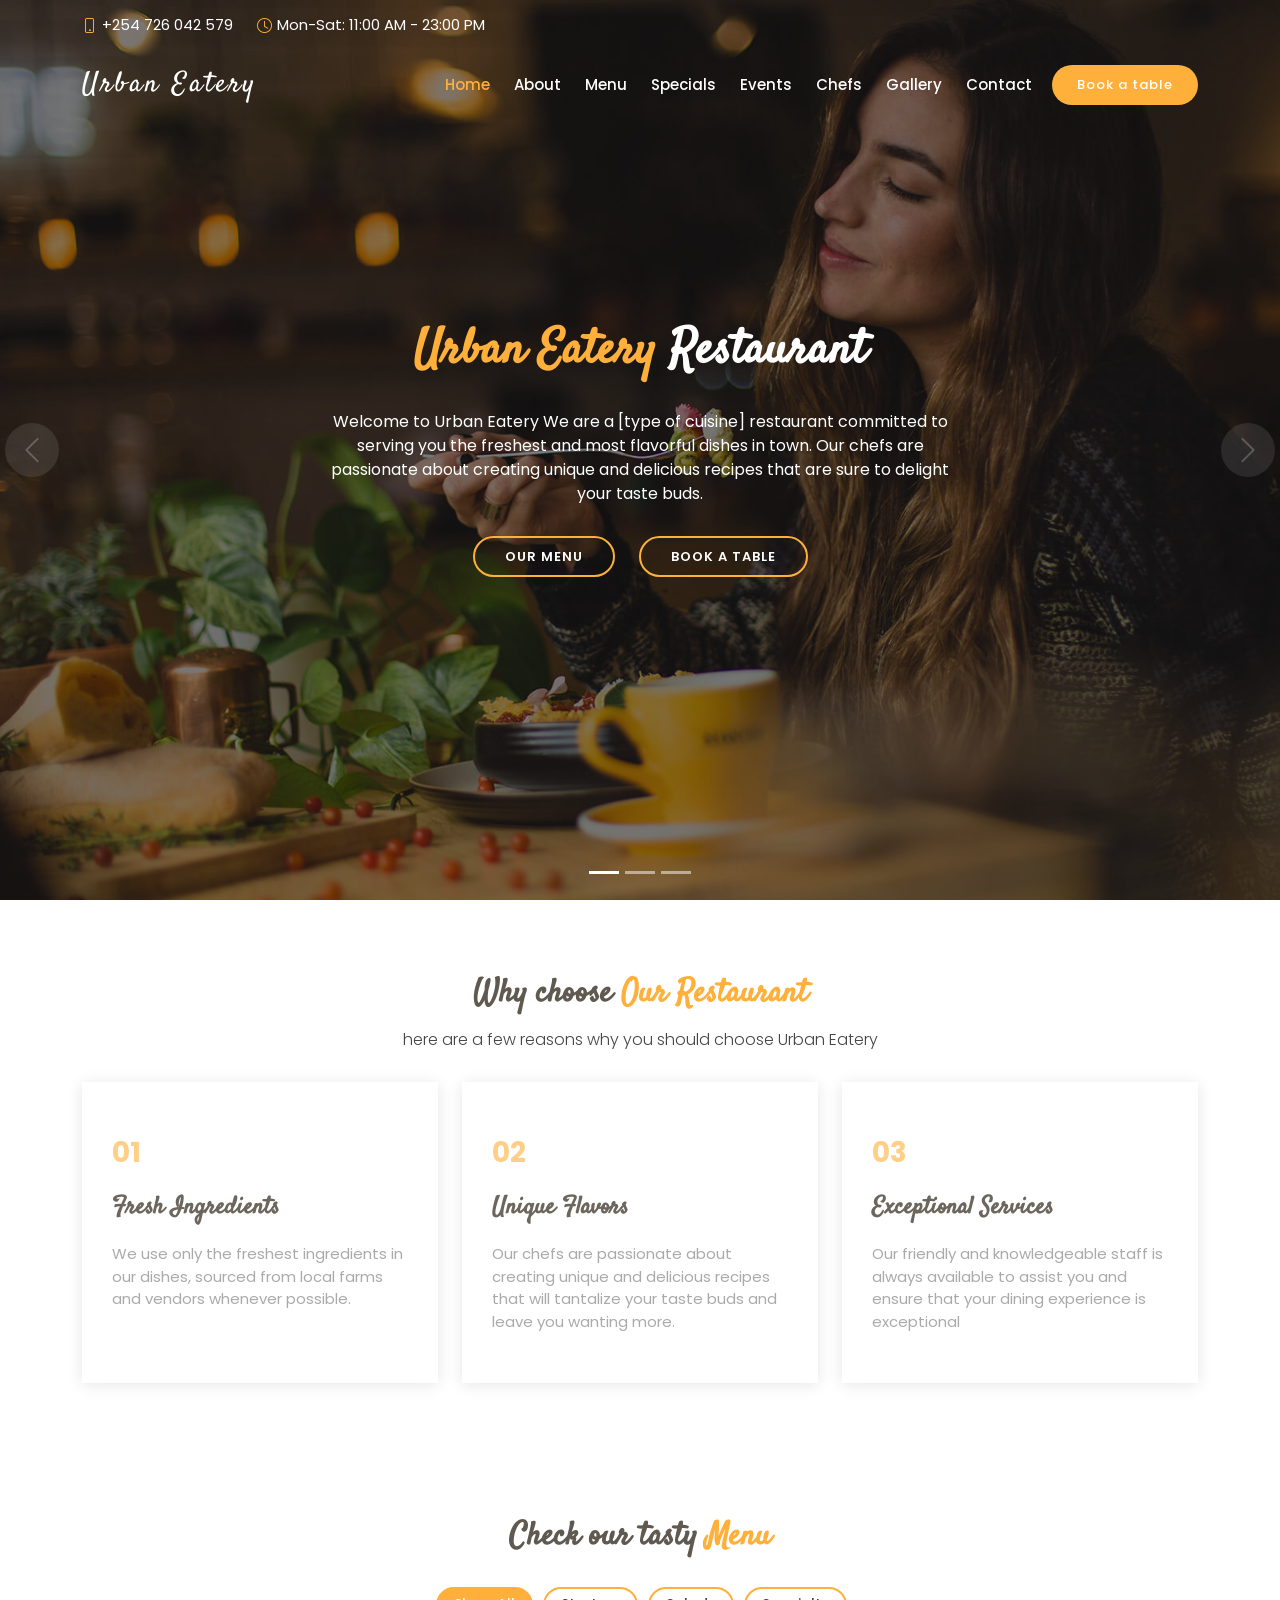
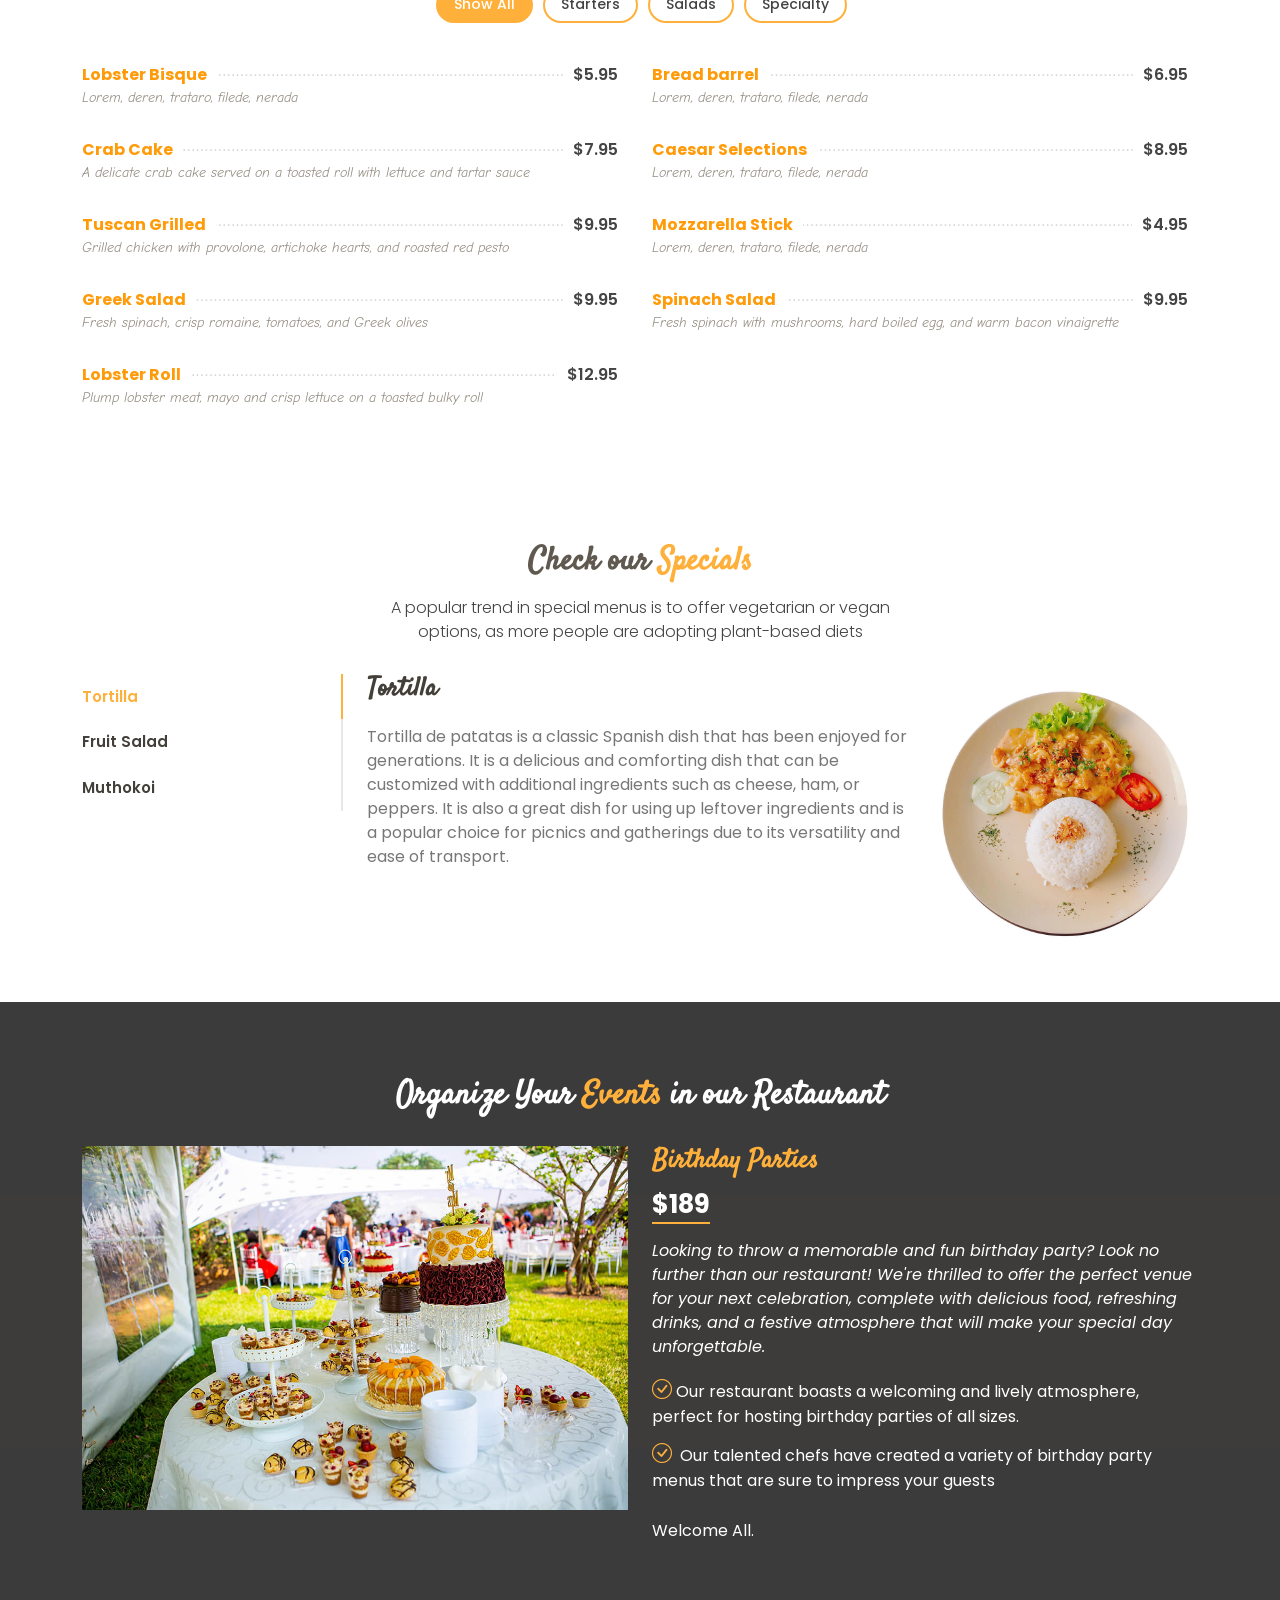
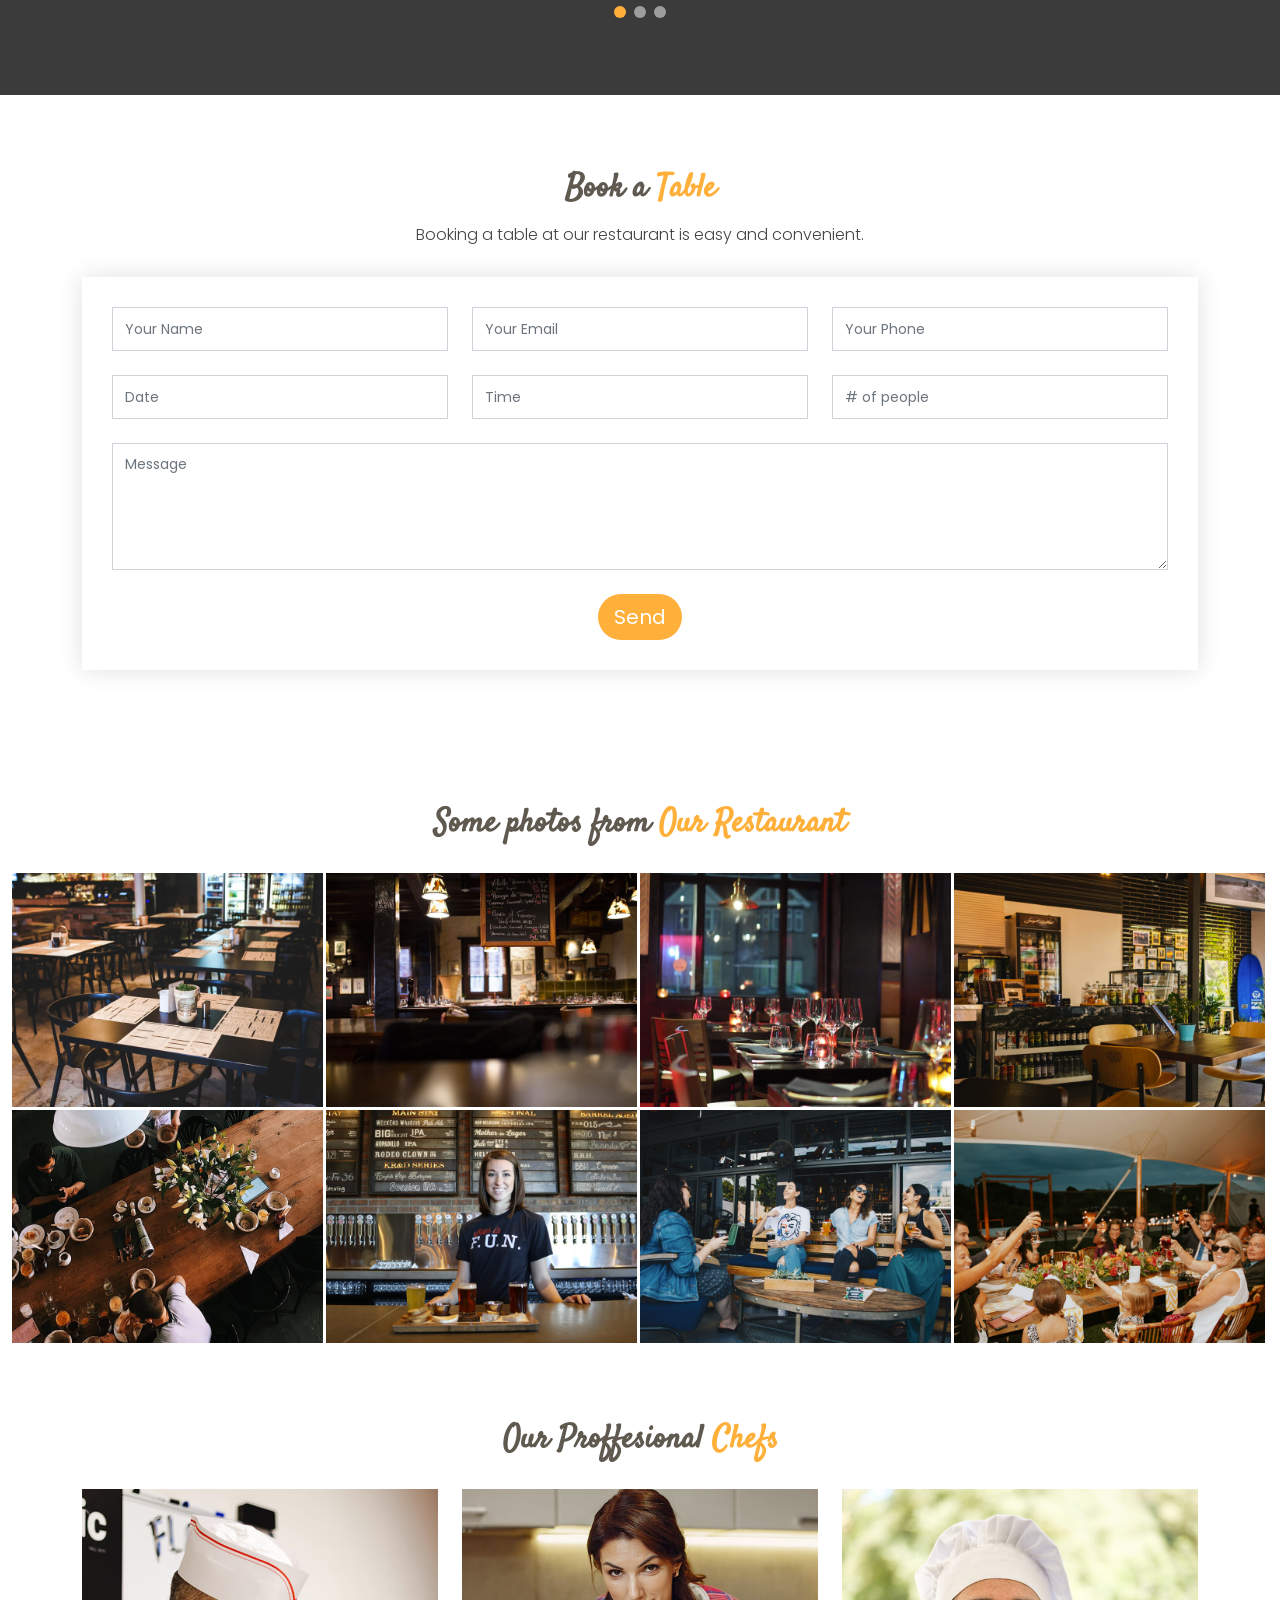
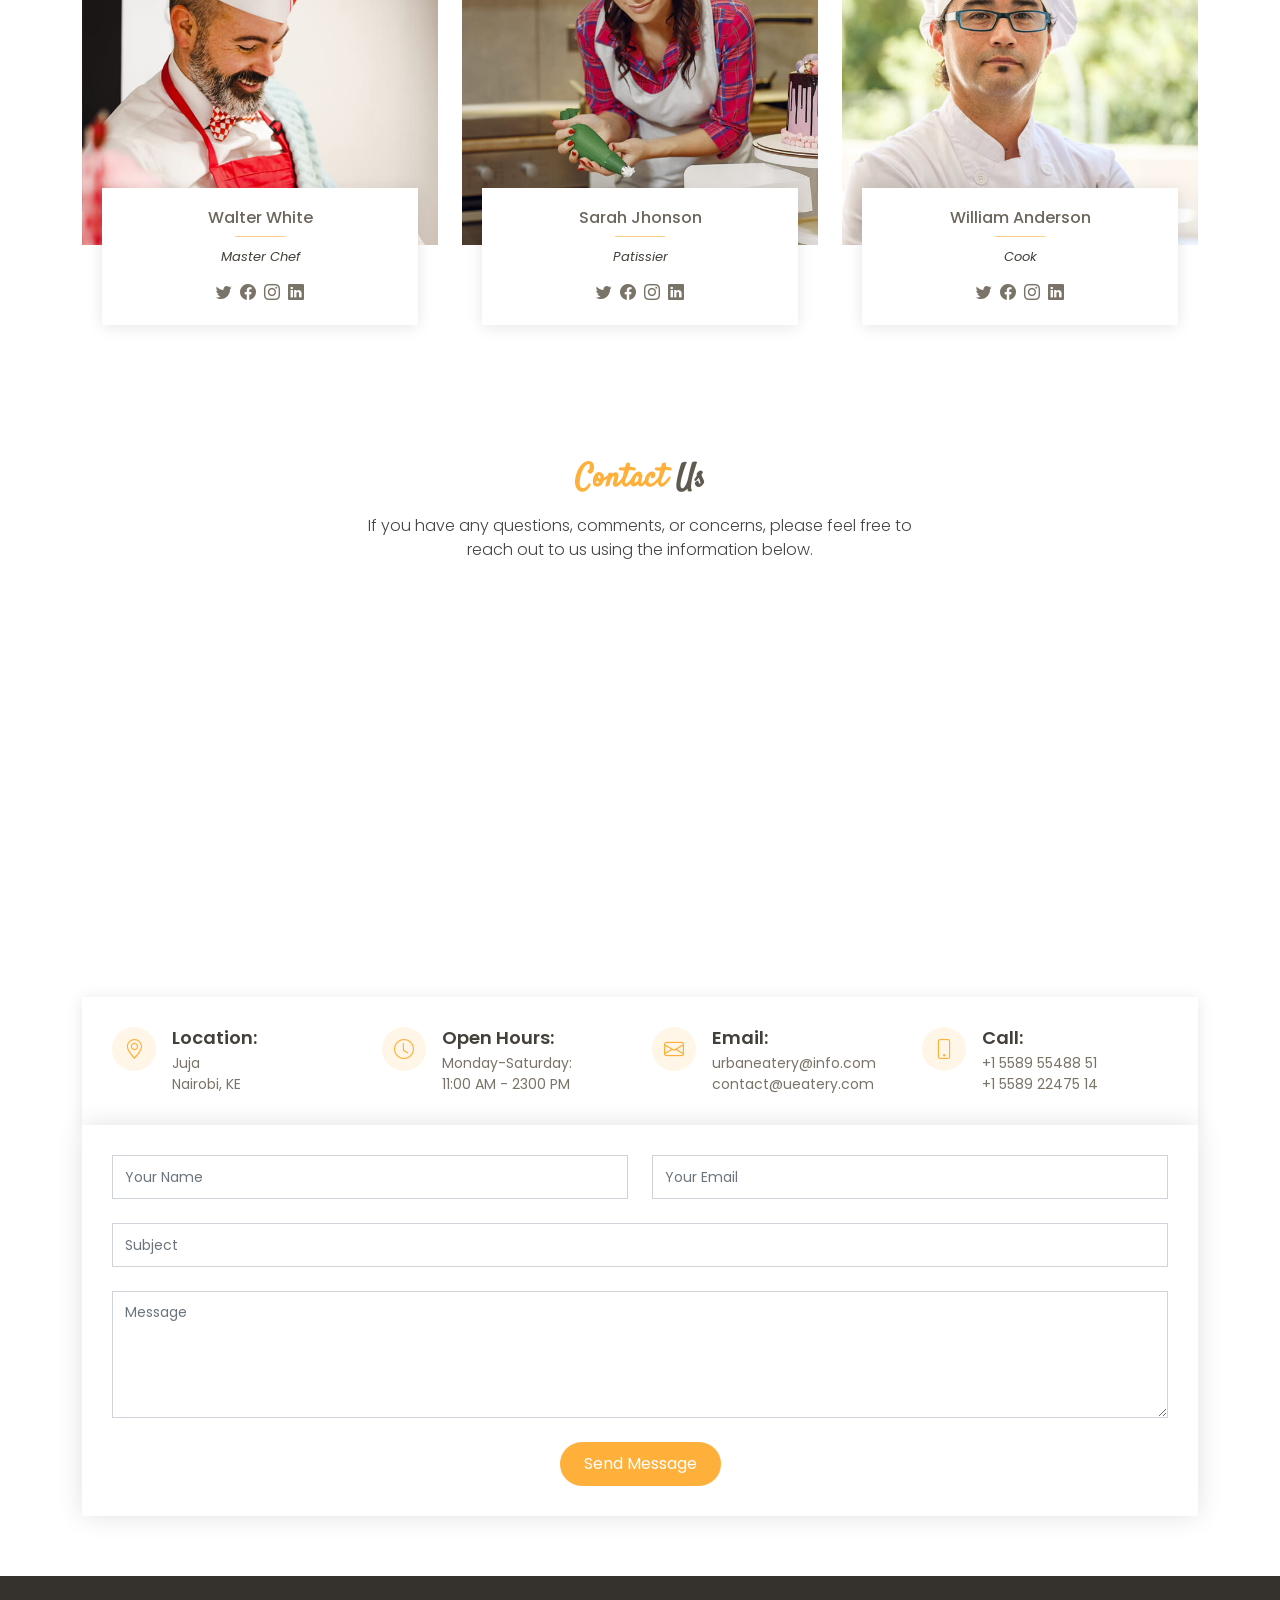
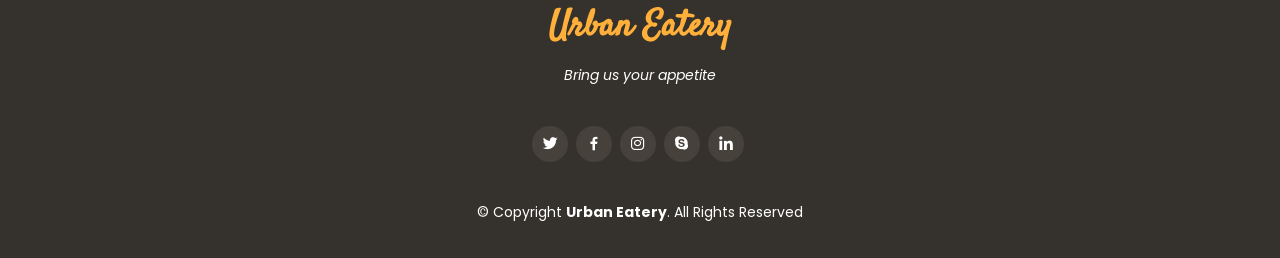
<file: index.html>
<!DOCTYPE html>
<html lang="en">

<head>
  <meta charset="utf-8">
  <meta content="width=device-width, initial-scale=1.0" name="viewport">

  <title>Urban Eatery</title>
  <meta content="" name="description">
  <meta content="" name="keywords">

  <!-- Favicons -->
  <link href="assets/img/favicon.png" rel="icon">
  <link href="assets/img/apple-touch-icon.png" rel="apple-touch-icon">

  <!-- Google Fonts -->
  <link href="https://fonts.googleapis.com/css?family=Poppins:300,300i,400,400i,600,600i,700,700i|Satisfy|Comic+Neue:300,300i,400,400i,700,700i" rel="stylesheet">

  <!-- Vendor CSS Files -->
  <link href="assets/vendor/animate.css/animate.min.css" rel="stylesheet">
  <link href="assets/vendor/bootstrap/css/bootstrap.min.css" rel="stylesheet">
  <link href="assets/vendor/bootstrap-icons/bootstrap-icons.css" rel="stylesheet">
  <link href="assets/vendor/boxicons/css/boxicons.min.css" rel="stylesheet">
  <link href="assets/vendor/glightbox/css/glightbox.min.css" rel="stylesheet">
  <link href="assets/vendor/swiper/swiper-bundle.min.css" rel="stylesheet">

  <!-- Template Main CSS File -->
  <link href="assets/css/style.css" rel="stylesheet">

  <!-- =======================================================
  * Template Name: Urban Eatery - v4.10.0
  * Template URL: https://bootstrapmade.com/Urban Eatery-free-restaurant-bootstrap-theme/
  * Author: BootstrapMade.com
  * License: https://bootstrapmade.com/license/
  ======================================================== -->
</head>

<body>

  <!-- ======= Top Bar ======= -->
  <section id="topbar" class="d-flex align-items-center fixed-top topbar-transparent">
    <div class="container-fluid container-xl d-flex align-items-center justify-content-center justify-content-lg-start">
      <i class="bi bi-phone d-flex align-items-center"><span>+254 726 042 579</span></i>
      <i class="bi bi-clock ms-4 d-none d-lg-flex align-items-center"><span>Mon-Sat: 11:00 AM - 23:00 PM</span></i>
    </div>
  </section>

  <!-- ======= Header ======= -->
  <header id="header" class="fixed-top d-flex align-items-center header-transparent">
    <div class="container-fluid container-xl d-flex align-items-center justify-content-between">

      <div class="logo me-auto">
        <h1><a href="index.html">Urban Eatery</a></h1>
        <!-- Uncomment below if you prefer to use an image logo -->
        <!-- <a href="index.html"><img src="assets/img/logo.png" alt="" class="img-fluid"></a>-->
      </div>

      <nav id="navbar" class="navbar order-last order-lg-0">
        <ul>
          <li><a class="nav-link scrollto active" href="#hero">Home</a></li>
          <li><a class="nav-link scrollto" href="#why-us">About</a></li>
          <li><a class="nav-link scrollto" href="#menu">Menu</a></li>
          <li><a class="nav-link scrollto" href="#specials">Specials</a></li>
          <li><a class="nav-link scrollto" href="#events">Events</a></li>
          <li><a class="nav-link scrollto" href="#chefs">Chefs</a></li>
          <li><a class="nav-link scrollto" href="#gallery">Gallery</a></li>
          
          <li><a class="nav-link scrollto" href="#contact">Contact</a></li>
        </ul>
        <i class="bi bi-list mobile-nav-toggle"></i>
      </nav><!-- .navbar -->

      <a href="login.php" class="book-a-table-btn scrollto">Book a table</a>

    </div>
  </header><!-- End Header -->

  <!-- ======= Hero Section ======= -->
  <section id="hero">
    <div class="hero-container">
      <div id="heroCarousel" data-bs-interval="5000" class="carousel slide carousel-fade" data-bs-ride="carousel">

        <ol class="carousel-indicators" id="hero-carousel-indicators"></ol>

        <div class="carousel-inner" role="listbox">

          <!-- Slide 1 -->
          <div class="carousel-item active" style="background-image: url(assets/img/slide/slide-1.jpg);">
            <div class="carousel-container">
              <div class="carousel-content">
                <h2 class="animate__animated animate__fadeInDown"><span>Urban Eatery</span> Restaurant</h2>
                <p class="animate__animated animate__fadeInUp">Welcome to Urban Eatery We are a [type of cuisine] restaurant committed to serving you the freshest and most flavorful dishes in town. Our chefs are passionate about creating unique and delicious recipes that are sure to delight your taste buds.</p>
                <div>
                  <a href="#menu" class="btn-menu animate__animated animate__fadeInUp scrollto">Our Menu</a>
                  <a href="#book-a-table" class="btn-book animate__animated animate__fadeInUp scrollto">Book a Table</a>
                </div>
              </div>
            </div>
          </div>

          <!-- Slide 2 -->
          <div class="carousel-item" style="background-image: url(assets/img/slide/slide-2.jpg);">
            <div class="carousel-container">
              <div class="carousel-content">
                <h2 class="animate__animated animate__fadeInDown">Urban Eatery</h2>
                <p class="animate__animated animate__fadeInUp">At Urban Eatery we believe in using only the highest quality ingredients in our dishes. That's why we source our produce, meats, and other ingredients from local farms and vendors whenever possible. We also believe in cooking everything from scratch, so you can be sure that your meal is made with care and attention to detail.</p>
                <div>
                  <a href="#menu" class="btn-menu animate__animated animate__fadeInUp scrollto">Our Menu</a>
                  <a href="#book-a-table" class="btn-book animate__animated animate__fadeInUp scrollto">Book a Table</a>
                </div>
              </div>
            </div>
          </div>

          <!-- Slide 3 -->
          <div class="carousel-item" style="background-image: url(assets/img/slide/slide-3.jpg);">
            <div class="carousel-container">
              <div class="carousel-content">
                <h2 class="animate__animated animate__fadeInDown">Urban Eatery</h2>
                <p class="animate__animated animate__fadeInUp">Whether you're joining us for a romantic dinner for two or a group celebration, we strive to provide a warm and welcoming atmosphere that will make you feel right at home. Our friendly staff is always happy to help you navigate our menu and find the perfect dish to suit your preferences.</p>
                <div>
                  <a href="#menu" class="btn-menu animate__animated animate__fadeInUp scrollto">Our Menu</a>
                  <a href="#book-a-table" class="btn-book animate__animated animate__fadeInUp scrollto">Login/Register</a>
                </div>
              </div>
            </div>
          </div>

        </div>

        <a class="carousel-control-prev" href="#heroCarousel" role="button" data-bs-slide="prev">
          <span class="carousel-control-prev-icon bi bi-chevron-left" aria-hidden="true"></span>
        </a>

        <a class="carousel-control-next" href="#heroCarousel" role="button" data-bs-slide="next">
          <span class="carousel-control-next-icon bi bi-chevron-right" aria-hidden="true"></span>
        </a>

      </div>
    </div>
  </section><!-- End Hero -->

  <main id="main">

    

            

    <!-- ======= Whu Us Section ======= -->
    <section id="why-us" class="why-us">
      <div class="container">

        <div class="section-title">
          <h2>Why choose <span>Our Restaurant</span></h2>
          <p>here are a few reasons why you should choose Urban Eatery</p>
        </div>

        <div class="row">

          <div class="col-lg-4">
            <div class="box">
              <span>01</span>
              <h4>Fresh Ingredients</h4>
              <p> We use only the freshest ingredients in our dishes, sourced from local farms and vendors whenever possible.</p>
            </div>
          </div>

          <div class="col-lg-4 mt-4 mt-lg-0">
            <div class="box">
              <span>02</span>
              <h4>Unique Flavors</h4>
              <p> Our chefs are passionate about creating unique and delicious recipes that will tantalize your taste buds and leave you wanting more.</p>
            </div>
          </div>

          <div class="col-lg-4 mt-4 mt-lg-0">
            <div class="box">
              <span>03</span>
              <h4> Exceptional Services</h4>
              <p>Our friendly and knowledgeable staff is always available to assist you and ensure that your dining experience is exceptional</p>
            </div>
          </div>

        </div>

      </div>
    </section><!-- End Whu Us Section -->

    <!-- ======= Menu Section ======= -->
    <section id="menu" class="menu">
      <div class="container">

        <div class="section-title">
          <h2>Check our tasty <span>Menu</span></h2>
        </div>

        <div class="row">
          <div class="col-lg-12 d-flex justify-content-center">
            <ul id="menu-flters">
              <li data-filter="*" class="filter-active">Show All</li>
              <li data-filter=".filter-starters">Starters</li>
              <li data-filter=".filter-salads">Salads</li>
              <li data-filter=".filter-specialty">Specialty</li>
            </ul>
          </div>
        </div>

        <div class="row menu-container">

          <div class="col-lg-6 menu-item filter-starters">
            <div class="menu-content">
              <a href="#">Lobster Bisque</a><span>$5.95</span>
            </div>
            <div class="menu-ingredients">
              Lorem, deren, trataro, filede, nerada
            </div>
          </div>

          <div class="col-lg-6 menu-item filter-specialty">
            <div class="menu-content">
              <a href="#">Bread barrel</a><span>$6.95</span>
            </div>
            <div class="menu-ingredients">
              Lorem, deren, trataro, filede, nerada
            </div>
          </div>

          <div class="col-lg-6 menu-item filter-starters">
            <div class="menu-content">
              <a href="#">Crab Cake</a><span>$7.95</span>
            </div>
            <div class="menu-ingredients">
              A delicate crab cake served on a toasted roll with lettuce and tartar sauce
            </div>
          </div>

          <div class="col-lg-6 menu-item filter-salads">
            <div class="menu-content">
              <a href="#">Caesar Selections</a><span>$8.95</span>
            </div>
            <div class="menu-ingredients">
              Lorem, deren, trataro, filede, nerada
            </div>
          </div>

          <div class="col-lg-6 menu-item filter-specialty">
            <div class="menu-content">
              <a href="#">Tuscan Grilled</a><span>$9.95</span>
            </div>
            <div class="menu-ingredients">
              Grilled chicken with provolone, artichoke hearts, and roasted red pesto
            </div>
          </div>

          <div class="col-lg-6 menu-item filter-starters">
            <div class="menu-content">
              <a href="#">Mozzarella Stick</a><span>$4.95</span>
            </div>
            <div class="menu-ingredients">
              Lorem, deren, trataro, filede, nerada
            </div>
          </div>

          <div class="col-lg-6 menu-item filter-salads">
            <div class="menu-content">
              <a href="#">Greek Salad</a><span>$9.95</span>
            </div>
            <div class="menu-ingredients">
              Fresh spinach, crisp romaine, tomatoes, and Greek olives
            </div>
          </div>

          <div class="col-lg-6 menu-item filter-salads">
            <div class="menu-content">
              <a href="#">Spinach Salad</a><span>$9.95</span>
            </div>
            <div class="menu-ingredients">
              Fresh spinach with mushrooms, hard boiled egg, and warm bacon vinaigrette
            </div>
          </div>

          <div class="col-lg-6 menu-item filter-specialty">
            <div class="menu-content">
              <a href="#">Lobster Roll</a><span>$12.95</span>
            </div>
            <div class="menu-ingredients">
              Plump lobster meat, mayo and crisp lettuce on a toasted bulky roll
            </div>
          </div>

        </div>

      </div>
    </section><!-- End Menu Section -->

    <!-- ======= Specials Section ======= -->
    <section id="specials" class="specials">
      <div class="container">

        <div class="section-title">
          <h2>Check our <span>Specials</span></h2>
          <p>A popular trend in special menus is to offer vegetarian or vegan options, as more people are adopting plant-based diets</p>
        </div>

        <div class="row">
          <div class="col-lg-3">
            <ul class="nav nav-tabs flex-column">
              <li class="nav-item">
                <a class="nav-link active show" data-bs-toggle="tab" href="#tab-1">Tortilla</a>
              </li>
              <li class="nav-item">
                <a class="nav-link" data-bs-toggle="tab" href="#tab-2">Fruit Salad</a>
              </li>
              <li class="nav-item">
                <a class="nav-link" data-bs-toggle="tab" href="#tab-3">Muthokoi</a>
              </li>
              
            </ul>
          </div>
          <div class="col-lg-9 mt-4 mt-lg-0">
            <div class="tab-content">
              <div class="tab-pane active show" id="tab-1">
                <div class="row">
                  <div class="col-lg-8 details order-2 order-lg-1">
                    <h3>Tortilla</h3>
                    <p class="fst-italic"></p>
                    <p>Tortilla de patatas is a classic Spanish dish that has been enjoyed for generations. It is a delicious and comforting dish that can be customized with additional ingredients such as cheese, ham, or peppers. It is also a great dish for using up leftover ingredients and is a popular choice for picnics and gatherings due to its versatility and ease of transport.
                  </div>
                  <div class="col-lg-4 text-center order-1 order-lg-2">
                    <img src="assets/img/specials-1.jpg" alt="" class="img-fluid">
                  </div>
                </div>
              </div>
              <div class="tab-pane" id="tab-2">
                <div class="row">
                  <div class="col-lg-8 details order-2 order-lg-1">
                    <h3>Fruit Salad</h3>
                    
                    <p>Fruit salad is a popular dish made from a combination of fresh fruit that is typically cut into bite-sized pieces and mixed together in a bowl or container. Fruit salad is a nutritious and delicious way to enjoy a variety of fruits, especially during the warmer months when many fruits are in season.
                    </p>
                  </div>
                  <div class="col-lg-4 text-center order-1 order-lg-2">
                    <img src="assets/img/specials-2.jpg" alt="" class="img-fluid">
                  </div>
                </div>
              </div>
              <div class="tab-pane" id="tab-3">
                <div class="row">
                  <div class="col-lg-8 details order-2 order-lg-1">
                    <h3>Muthokoi</h3>
                    <p class="fst-italic">Muthokoi is a popular dish in Kenya, especially among the Kamba ethnic group who traditionally farm maize, one of the key ingredients in this dish. Muthokoi is a hearty and nutritious dish made from boiled and mashed maize kernels, also known as corn kernels, mixed with beans and flavored with various spices and herbs.</p>
                  </div>
                  <div class="col-lg-4 text-center order-1 order-lg-2">
                    <img src="assets/img/specials-3.jpg" alt="" class="img-fluid">
                  </div>
                </div>
              </div>
              <div class="tab-pane" id="tab-4">
                <div class="row">
                  <div class="col-lg-8 details order-2 order-lg-1">
                    <h3>Fuga dolores inventore laboriosam ut est accusamus laboriosam dolore</h3>
                    <p class="fst-italic">Totam aperiam accusamus. Repellat consequuntur iure voluptas iure porro quis delectus</p>
                    <p>Eaque consequuntur consequuntur libero expedita in voluptas. Nostrum ipsam necessitatibus aliquam fugiat debitis quis velit. Eum ex maxime error in consequatur corporis atque. Eligendi asperiores sed qui veritatis aperiam quia a laborum inventore</p>
                  </div>
                  <div class="col-lg-4 text-center order-1 order-lg-2">
                    <img src="assets/img/specials-4.jpg" alt="" class="img-fluid">
                  </div>
                </div>
              </div>
              <div class="tab-pane" id="tab-5">
                <div class="row">
                  <div class="col-lg-8 details order-2 order-lg-1">
                    <h3>Est eveniet ipsam sindera pad rone matrelat sando reda</h3>
                    <p class="fst-italic">Omnis blanditiis saepe eos autem qui sunt debitis porro quia.</p>
                    <p>Exercitationem nostrum omnis. Ut reiciendis repudiandae minus. Omnis recusandae ut non quam ut quod eius qui. Ipsum quia odit vero atque qui quibusdam amet. Occaecati sed est sint aut vitae molestiae voluptate vel</p>
                  </div>
                  <div class="col-lg-4 text-center order-1 order-lg-2">
                    <img src="assets/img/specials-5.jpg" alt="" class="img-fluid">
                  </div>
                </div>
              </div>
            </div>
          </div>
        </div>

      </div>
    </section><!-- End Specials Section -->

    <!-- ======= Events Section ======= -->
    <section id="events" class="events">
      <div class="container">

        <div class="section-title">
          <h2>Organize Your <span>Events</span> in our Restaurant</h2>
        </div>

        <div class="events-slider swiper">
          <div class="swiper-wrapper">

            <div class="swiper-slide">
              <div class="row event-item">
                <div class="col-lg-6">
                  <img src="assets/img/event-birthday.jpg" class="img-fluid" alt="">
                </div>
                <div class="col-lg-6 pt-4 pt-lg-0 content">
                  <h3>Birthday Parties</h3>
                  <div class="price">
                    <p><span>$189</span></p>
                  </div>
                  <p class="fst-italic">
                    Looking to throw a memorable and fun birthday party? Look no further than our restaurant! We're thrilled to offer the perfect venue for your next celebration, complete with delicious food, refreshing drinks, and a festive atmosphere that will make your special day unforgettable.
                  </p>
                  <ul>
                    <li><i class="bi bi-check-circle"></i>Our restaurant boasts a welcoming and lively atmosphere, perfect for hosting birthday parties of all sizes.</li>
                    <li><i class="bi bi-check-circle"></i> Our talented chefs have created a variety of birthday party menus that are sure to impress your guests</li>
                    
                  </ul>
                  <p>
                   Welcome All.
                  </p>
                </div>
              </div>
            </div><!-- End testimonial item -->

            <div class="swiper-slide">
              <div class="row event-item">
                <div class="col-lg-6">
                  <img src="assets/img/event-private.jpg" class="img-fluid" alt="">
                </div>
                <div class="col-lg-6 pt-4 pt-lg-0 content">
                  <h3>Private Parties</h3>
                  <div class="price">
                    <p><span>$290</span></p>
                  </div>
                  <p class="fst-italic">
                    Looking for the perfect venue for your next private party? Our restaurant offers the perfect combination of delectable cuisine, exceptional service, and an elegant ambiance, making us the ideal location for your next special event.
                  </p>
                  <ul>
                    <li><i class="bi bi-check-circle"></i> Our talented chefs have crafted a diverse range of menus, featuring mouth-watering dishes made with the freshest and finest ingredients.</li>
                    <li><i class="bi bi-check-circle"></i> Duis aute irure dolor in reprehenderit in voluptate velit.</li>
                    <li><i class="bi bi-check-circle"></i> Our dedicated team of event planners will ensure that every detail is perfect, from the table settings to the lighting and décor.</li>
                  </ul>
                  
                </div>
              </div>
            </div><!-- End testimonial item -->

            <div class="swiper-slide">
              <div class="row event-item">
                <div class="col-lg-6">
                  <img src="assets/img/event-custom.jpg" class="img-fluid" alt="">
                </div>
                <div class="col-lg-6 pt-4 pt-lg-0 content">
                  <h3>Custom Parties</h3>
                  <div class="price">
                    <p><span>$99</span></p>
                  </div>
                  <p class="fst-italic">
                    Looking for a unique and unforgettable party experience? Our restaurant offers custom party packages tailored to your specific needs and preferences, ensuring that your special event is one-of-a-kind.
                  </p>
                  <ul>
                    <li><i class="bi bi-check-circle"></i> we offer a full bar with an extensive selection of beer, wine, and specialty cocktails..</li>
                    <li><i class="bi bi-check-circle"></i> we believe that every celebration should be tailored to your unique vision, and we are committed to creating an unforgettable experience for you and your guests.</li>
                    
                  </ul>
                  <p>
                    Ullamco laboris nisi ut aliquip ex ea commodo consequat. Duis aute irure dolor in reprehenderit in voluptate
                    velit esse cillum dolore eu fugiat nulla pariatur
                  </p>
                </div>
              </div>
            </div><!-- End testimonial item -->

          </div>
          <div class="swiper-pagination"></div>
        </div>

      </div>
    </section><!-- End Events Section -->

    <!-- ======= Book A Table Section ======= -->
    <section id="book-a-table" class="book-a-table">
      <div class="container">

        <div class="section-title">
          <h2>Book a <span>Table</span></h2>
          <p>Booking a table at our restaurant is easy and convenient.</p>
        </div>

        <form action="forms/book-a-table.php" method="post" role="form" class="php-email-form">
          <div class="row">
            <div class="col-lg-4 col-md-6 form-group">
              <input type="text" name="name" class="form-control" id="name" placeholder="Your Name" data-rule="minlen:4" data-msg="Please enter at least 4 chars">
              <div class="validate"></div>
            </div>
            <div class="col-lg-4 col-md-6 form-group mt-3 mt-md-0">
              <input type="email" class="form-control" name="email" id="email" placeholder="Your Email" data-rule="email" data-msg="Please enter a valid email">
              <div class="validate"></div>
            </div>
            <div class="col-lg-4 col-md-6 form-group mt-3 mt-md-0">
              <input type="text" class="form-control" name="phone" id="phone" placeholder="Your Phone" data-rule="minlen:4" data-msg="Please enter at least 4 chars">
              <div class="validate"></div>
            </div>
            <div class="col-lg-4 col-md-6 form-group mt-3">
              <input type="text" name="date" class="form-control" id="date" placeholder="Date" data-rule="minlen:4" data-msg="Please enter at least 4 chars">
              <div class="validate"></div>
            </div>
            <div class="col-lg-4 col-md-6 form-group mt-3">
              <input type="text" class="form-control" name="time" id="time" placeholder="Time" data-rule="minlen:4" data-msg="Please enter at least 4 chars">
              <div class="validate"></div>
            </div>
            <div class="col-lg-4 col-md-6 form-group mt-3">
              <input type="number" class="form-control" name="people" id="people" placeholder="# of people" data-rule="minlen:1" data-msg="Please enter at least 1 chars">
              <div class="validate"></div>
            </div>
          </div>
          <div class="form-group mt-3">
            <textarea class="form-control" name="message" rows="5" placeholder="Message"></textarea>
            <div class="validate"></div>
          </div>
          <div class="mb-3">
            <div class="loading">Loading</div>
            <div class="error-message"></div>
            <div class="sent-message">Your booking request was sent. We will call back or send an Email to confirm your reservation. Thank you!</div>
          </div>
          <div class="text-center">
            <a href="login.php" type="submit" class="btn btn-primary btn-lg" style="border-radius:25px;background-color:#ffb03b ;border: none;">Send</a></div>
        </form>

      </div>
    </section><!-- End Book A Table Section -->

    <!-- ======= Gallery Section ======= -->
    <section id="gallery" class="gallery">
      <div class="container-fluid">

        <div class="section-title">
          <h2>Some photos from <span>Our Restaurant</span></h2>
          
        </div>

        <div class="row g-0">

          <div class="col-lg-3 col-md-4">
            <div class="gallery-item">
              <a href="assets/img/gallery/gallery-1.jpg" class="gallery-lightbox">
                <img src="assets/img/gallery/gallery-1.jpg" alt="" class="img-fluid">
              </a>
            </div>
          </div>

          <div class="col-lg-3 col-md-4">
            <div class="gallery-item">
              <a href="assets/img/gallery/gallery-2.jpg" class="gallery-lightbox">
                <img src="assets/img/gallery/gallery-2.jpg" alt="" class="img-fluid">
              </a>
            </div>
          </div>

          <div class="col-lg-3 col-md-4">
            <div class="gallery-item">
              <a href="assets/img/gallery/gallery-3.jpg" class="gallery-lightbox">
                <img src="assets/img/gallery/gallery-3.jpg" alt="" class="img-fluid">
              </a>
            </div>
          </div>

          <div class="col-lg-3 col-md-4">
            <div class="gallery-item">
              <a href="assets/img/gallery/gallery-4.jpg" class="gallery-lightbox">
                <img src="assets/img/gallery/gallery-4.jpg" alt="" class="img-fluid">
              </a>
            </div>
          </div>

          <div class="col-lg-3 col-md-4">
            <div class="gallery-item">
              <a href="assets/img/gallery/gallery-5.jpg" class="gallery-lightbox">
                <img src="assets/img/gallery/gallery-5.jpg" alt="" class="img-fluid">
              </a>
            </div>
          </div>

          <div class="col-lg-3 col-md-4">
            <div class="gallery-item">
              <a href="assets/img/gallery/gallery-6.jpg" class="gallery-lightbox">
                <img src="assets/img/gallery/gallery-6.jpg" alt="" class="img-fluid">
              </a>
            </div>
          </div>

          <div class="col-lg-3 col-md-4">
            <div class="gallery-item">
              <a href="assets/img/gallery/gallery-7.jpg" class="gallery-lightbox">
                <img src="assets/img/gallery/gallery-7.jpg" alt="" class="img-fluid">
              </a>
            </div>
          </div>

          <div class="col-lg-3 col-md-4">
            <div class="gallery-item">
              <a href="assets/img/gallery/gallery-8.jpg" class="gallery-lightbox">
                <img src="assets/img/gallery/gallery-8.jpg" alt="" class="img-fluid">
              </a>
            </div>
          </div>

        </div>

      </div>
    </section><!-- End Gallery Section -->

    <!-- ======= Chefs Section ======= -->
    <section id="chefs" class="chefs">
      <div class="container">

        <div class="section-title">
          <h2>Our Proffesional <span>Chefs</span></h2>
          
        </div>

        <div class="row">

          <div class="col-lg-4 col-md-6">
            <div class="member">
              <div class="pic"><img src="assets/img/chefs/chefs-1.jpg" class="img-fluid" alt=""></div>
              <div class="member-info">
                <h4>Walter White</h4>
                <span>Master Chef</span>
                <div class="social">
                  <a href=""><i class="bi bi-twitter"></i></a>
                  <a href=""><i class="bi bi-facebook"></i></a>
                  <a href=""><i class="bi bi-instagram"></i></a>
                  <a href=""><i class="bi bi-linkedin"></i></a>
                </div>
              </div>
            </div>
          </div>

          <div class="col-lg-4 col-md-6">
            <div class="member">
              <div class="pic"><img src="assets/img/chefs/chefs-2.jpg" class="img-fluid" alt=""></div>
              <div class="member-info">
                <h4>Sarah Jhonson</h4>
                <span>Patissier</span>
                <div class="social">
                  <a href=""><i class="bi bi-twitter"></i></a>
                  <a href=""><i class="bi bi-facebook"></i></a>
                  <a href=""><i class="bi bi-instagram"></i></a>
                  <a href=""><i class="bi bi-linkedin"></i></a>
                </div>
              </div>
            </div>
          </div>

          <div class="col-lg-4 col-md-6">
            <div class="member">
              <div class="pic"><img src="assets/img/chefs/chefs-3.jpg" class="img-fluid" alt=""></div>
              <div class="member-info">
                <h4>William Anderson</h4>
                <span>Cook</span>
                <div class="social">
                  <a href=""><i class="bi bi-twitter"></i></a>
                  <a href=""><i class="bi bi-facebook"></i></a>
                  <a href=""><i class="bi bi-instagram"></i></a>
                  <a href=""><i class="bi bi-linkedin"></i></a>
                </div>
              </div>
            </div>
          </div>

        </div>

      </div>
    </section><!-- End Chefs Section -->

    

    <!-- ======= Contact Section ======= -->
    <section id="contact" class="contact">
      <div class="container">

        <div class="section-title">
          <h2><span>Contact</span> Us</h2>
          <p>If you have any questions, comments, or concerns, please feel free to reach out to us using the information below.</p>
        </div>
      </div>

      <div class="map">
        
        <iframe style="border:0; width: 100%; height: 350px;" src="https://www.google.com/maps/embed?pb=!1m18!1m12!1m3!1d3989.080770251708!2d37.01200871430443!3d-1.1017004357623132!2m3!1f0!2f0!3f0!3m2!1i1024!2i768!4f13.1!3m3!1m2!1s0x182f463c138084df%3A0xff48528702d95cd5!2sJKUAT%20Main%20Gate%2C%20Gachororo%20road%2C%20Juja!5e0!3m2!1sen!2ske!4v1679827407803!5m2!1sen!2ske"allowfullscreen="" loading="lazy" referrerpolicy="no-referrer-when-downgrade"></iframe>
      </div>

      <div class="container mt-5">

        <div class="info-wrap">
          <div class="row">
            <div class="col-lg-3 col-md-6 info">
              <i class="bi bi-geo-alt"></i>
              <h4>Location:</h4>
              <p>Juja<br>Nairobi, KE</p>
            </div>

            <div class="col-lg-3 col-md-6 info mt-4 mt-lg-0">
              <i class="bi bi-clock"></i>
              <h4>Open Hours:</h4>
              <p>Monday-Saturday:<br>11:00 AM - 2300 PM</p>
            </div>

            <div class="col-lg-3 col-md-6 info mt-4 mt-lg-0">
              <i class="bi bi-envelope"></i>
              <h4>Email:</h4>
              <p>urbaneatery@info.com<br>contact@ueatery.com</p>
            </div>

            <div class="col-lg-3 col-md-6 info mt-4 mt-lg-0">
              <i class="bi bi-phone"></i>
              <h4>Call:</h4>
              <p>+1 5589 55488 51<br>+1 5589 22475 14</p>
            </div>
          </div>
        </div>

        <form action="forms/contact.php" method="post" role="form" class="php-email-form">
          <div class="row">
            <div class="col-md-6 form-group">
              <input type="text" name="name" class="form-control" id="name" placeholder="Your Name" required>
            </div>
            <div class="col-md-6 form-group mt-3 mt-md-0">
              <input type="email" class="form-control" name="email" id="email" placeholder="Your Email" required>
            </div>
          </div>
          <div class="form-group mt-3">
            <input type="text" class="form-control" name="subject" id="subject" placeholder="Subject" required>
          </div>
          <div class="form-group mt-3">
            <textarea class="form-control" name="message" rows="5" placeholder="Message" required></textarea>
          </div>
          <div class="my-3">
            <div class="loading">Loading</div>
            <div class="error-message"></div>
            <div class="sent-message">Your message has been sent. Thank you!</div>
          </div>
          <div class="text-center"><button type="submit">Send Message</button></div>
        </form>

      </div>
    </section><!-- End Contact Section -->

  </main><!-- End #main -->

  <!-- ======= Footer ======= -->
  <footer id="footer">
    <div class="container">
      <h3>Urban Eatery</h3>
      <p>Bring us your appetite</p>
      <div class="social-links">
        <a href="#" class="twitter"><i class="bx bxl-twitter"></i></a>
        <a href="#" class="facebook"><i class="bx bxl-facebook"></i></a>
        <a href="#" class="instagram"><i class="bx bxl-instagram"></i></a>
        <a href="#" class="google-plus"><i class="bx bxl-skype"></i></a>
        <a href="#" class="linkedin"><i class="bx bxl-linkedin"></i></a>
      </div>
      <div class="copyright">
        &copy; Copyright <strong><span>Urban Eatery</span></strong>. All Rights Reserved
      </div>
      <div class="credits">
        <!-- All the links in the footer should remain intact. -->
        <!-- You can delete the links only if you purchased the pro version. -->
        <!-- Licensing information: https://bootstrapmade.com/license/ -->
        <!-- Purchase the pro version with working PHP/AJAX contact form: https://bootstrapmade.com/Urban Eatery-free-restaurant-bootstrap-theme/ -->
        
      </div>
    </div>
  </footer><!-- End Footer -->

  <a href="#" class="back-to-top d-flex align-items-center justify-content-center"><i class="bi bi-arrow-up-short"></i></a>

  <!-- Vendor JS Files -->
  <script src="assets/vendor/bootstrap/js/bootstrap.bundle.min.js"></script>
  <script src="assets/vendor/glightbox/js/glightbox.min.js"></script>
  <script src="assets/vendor/isotope-layout/isotope.pkgd.min.js"></script>
  <script src="assets/vendor/swiper/swiper-bundle.min.js"></script>
  <script src="assets/vendor/php-email-form/validate.js"></script>

  <!-- Template Main JS File -->
  <script src="assets/js/main.js"></script>

</body>

</html>
</file>
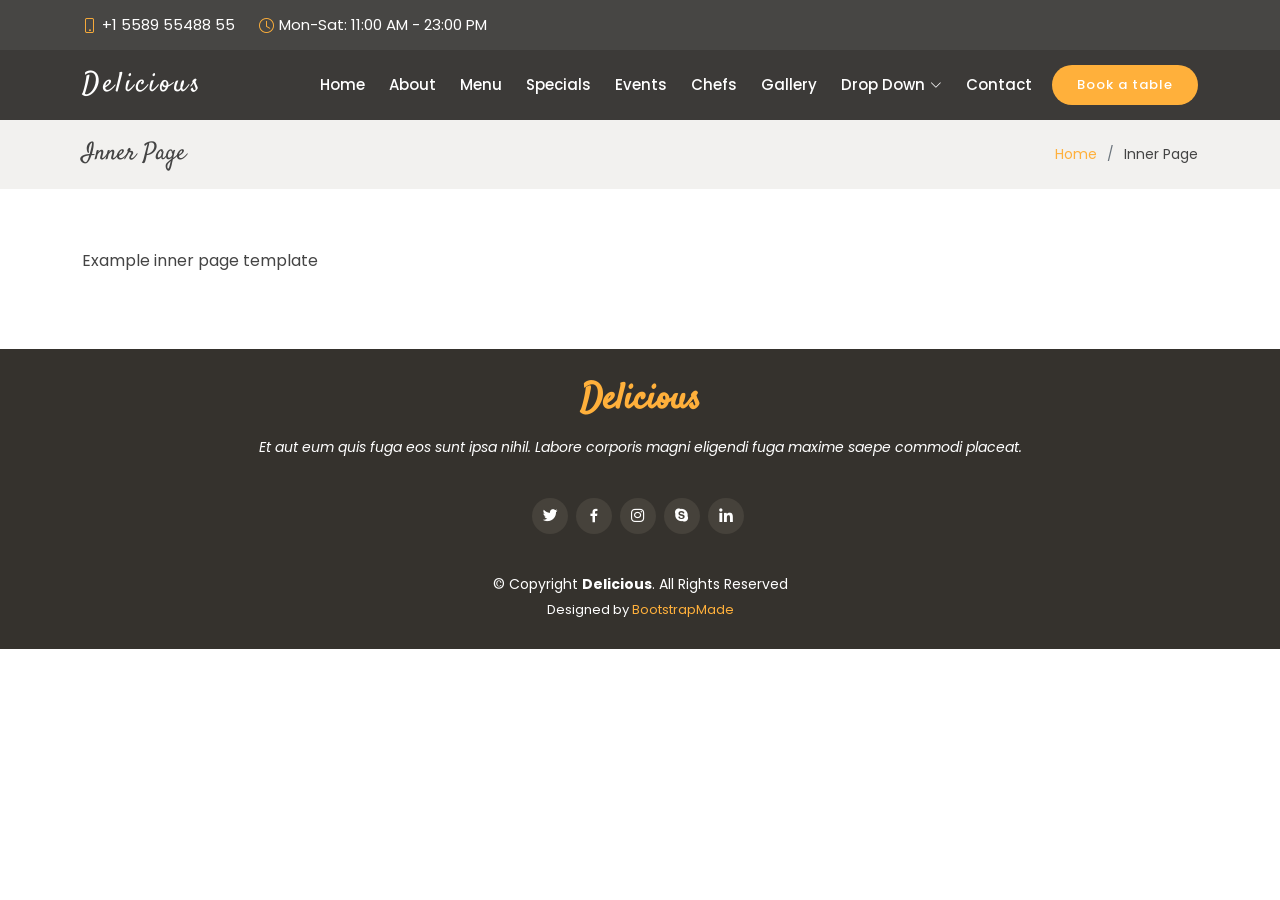
<file: inner-page.html>
<!DOCTYPE html>
<html lang="en">

<head>
  <meta charset="utf-8">
  <meta content="width=device-width, initial-scale=1.0" name="viewport">

  <title>Inner Page - Delicious Bootstrap Template</title>
  <meta content="" name="description">
  <meta content="" name="keywords">

  <!-- Favicons -->
  <link href="assets/img/favicon.png" rel="icon">
  <link href="assets/img/apple-touch-icon.png" rel="apple-touch-icon">

  <!-- Google Fonts -->
  <link href="https://fonts.googleapis.com/css?family=Poppins:300,300i,400,400i,600,600i,700,700i|Satisfy|Comic+Neue:300,300i,400,400i,700,700i" rel="stylesheet">

  <!-- Vendor CSS Files -->
  <link href="assets/vendor/animate.css/animate.min.css" rel="stylesheet">
  <link href="assets/vendor/bootstrap/css/bootstrap.min.css" rel="stylesheet">
  <link href="assets/vendor/bootstrap-icons/bootstrap-icons.css" rel="stylesheet">
  <link href="assets/vendor/boxicons/css/boxicons.min.css" rel="stylesheet">
  <link href="assets/vendor/glightbox/css/glightbox.min.css" rel="stylesheet">
  <link href="assets/vendor/swiper/swiper-bundle.min.css" rel="stylesheet">

  <!-- Template Main CSS File -->
  <link href="assets/css/style.css" rel="stylesheet">

  <!-- =======================================================
  * Template Name: Delicious - v4.10.0
  * Template URL: https://bootstrapmade.com/delicious-free-restaurant-bootstrap-theme/
  * Author: BootstrapMade.com
  * License: https://bootstrapmade.com/license/
  ======================================================== -->
</head>

<body>

  <!-- ======= Top Bar ======= -->
  <section id="topbar" class="d-flex align-items-center fixed-top ">
    <div class="container-fluid container-xl d-flex align-items-center justify-content-center justify-content-lg-start">
      <i class="bi bi-phone d-flex align-items-center"><span>+1 5589 55488 55</span></i>
      <i class="bi bi-clock ms-4 d-none d-lg-flex align-items-center"><span>Mon-Sat: 11:00 AM - 23:00 PM</span></i>
    </div>
  </section>

  <!-- ======= Header ======= -->
  <header id="header" class="fixed-top d-flex align-items-center ">
    <div class="container-fluid container-xl d-flex align-items-center justify-content-between">

      <div class="logo me-auto">
        <h1><a href="index.html">Delicious</a></h1>
        <!-- Uncomment below if you prefer to use an image logo -->
        <!-- <a href="index.html"><img src="assets/img/logo.png" alt="" class="img-fluid"></a>-->
      </div>

      <nav id="navbar" class="navbar order-last order-lg-0">
        <ul>
          <li><a class="nav-link scrollto " href="#hero">Home</a></li>
          <li><a class="nav-link scrollto" href="#about">About</a></li>
          <li><a class="nav-link scrollto" href="#menu">Menu</a></li>
          <li><a class="nav-link scrollto" href="#specials">Specials</a></li>
          <li><a class="nav-link scrollto" href="#events">Events</a></li>
          <li><a class="nav-link scrollto" href="#chefs">Chefs</a></li>
          <li><a class="nav-link scrollto" href="#gallery">Gallery</a></li>
          <li class="dropdown"><a href="#"><span>Drop Down</span> <i class="bi bi-chevron-down"></i></a>
            <ul>
              <li><a href="#">Drop Down 1</a></li>
              <li class="dropdown"><a href="#"><span>Deep Drop Down</span> <i class="bi bi-chevron-right"></i></a>
                <ul>
                  <li><a href="#">Deep Drop Down 1</a></li>
                  <li><a href="#">Deep Drop Down 2</a></li>
                  <li><a href="#">Deep Drop Down 3</a></li>
                  <li><a href="#">Deep Drop Down 4</a></li>
                  <li><a href="#">Deep Drop Down 5</a></li>
                </ul>
              </li>
              <li><a href="#">Drop Down 2</a></li>
              <li><a href="#">Drop Down 3</a></li>
              <li><a href="#">Drop Down 4</a></li>
            </ul>
          </li>
          <li><a class="nav-link scrollto" href="#contact">Contact</a></li>
        </ul>
        <i class="bi bi-list mobile-nav-toggle"></i>
      </nav><!-- .navbar -->

      <a href="#book-a-table" class="book-a-table-btn scrollto">Book a table</a>

    </div>
  </header><!-- End Header -->

  <main id="main">

    <!-- ======= Breadcrumbs Section ======= -->
    <section class="breadcrumbs">
      <div class="container">

        <div class="d-flex justify-content-between align-items-center">
          <h2>Inner Page</h2>
          <ol>
            <li><a href="index.html">Home</a></li>
            <li>Inner Page</li>
          </ol>
        </div>

      </div>
    </section><!-- End Breadcrumbs Section -->

    <section class="inner-page">
      <div class="container">
        <p>
          Example inner page template
        </p>
      </div>
    </section>

  </main><!-- End #main -->

  <!-- ======= Footer ======= -->
  <footer id="footer">
    <div class="container">
      <h3>Delicious</h3>
      <p>Et aut eum quis fuga eos sunt ipsa nihil. Labore corporis magni eligendi fuga maxime saepe commodi placeat.</p>
      <div class="social-links">
        <a href="#" class="twitter"><i class="bx bxl-twitter"></i></a>
        <a href="#" class="facebook"><i class="bx bxl-facebook"></i></a>
        <a href="#" class="instagram"><i class="bx bxl-instagram"></i></a>
        <a href="#" class="google-plus"><i class="bx bxl-skype"></i></a>
        <a href="#" class="linkedin"><i class="bx bxl-linkedin"></i></a>
      </div>
      <div class="copyright">
        &copy; Copyright <strong><span>Delicious</span></strong>. All Rights Reserved
      </div>
      <div class="credits">
        <!-- All the links in the footer should remain intact. -->
        <!-- You can delete the links only if you purchased the pro version. -->
        <!-- Licensing information: https://bootstrapmade.com/license/ -->
        <!-- Purchase the pro version with working PHP/AJAX contact form: https://bootstrapmade.com/delicious-free-restaurant-bootstrap-theme/ -->
        Designed by <a href="https://bootstrapmade.com/">BootstrapMade</a>
      </div>
    </div>
  </footer><!-- End Footer -->

  <a href="#" class="back-to-top d-flex align-items-center justify-content-center"><i class="bi bi-arrow-up-short"></i></a>

  <!-- Vendor JS Files -->
  <script src="assets/vendor/bootstrap/js/bootstrap.bundle.min.js"></script>
  <script src="assets/vendor/glightbox/js/glightbox.min.js"></script>
  <script src="assets/vendor/isotope-layout/isotope.pkgd.min.js"></script>
  <script src="assets/vendor/swiper/swiper-bundle.min.js"></script>
  <script src="assets/vendor/php-email-form/validate.js"></script>

  <!-- Template Main JS File -->
  <script src="assets/js/main.js"></script>

</body>

</html>
</file>
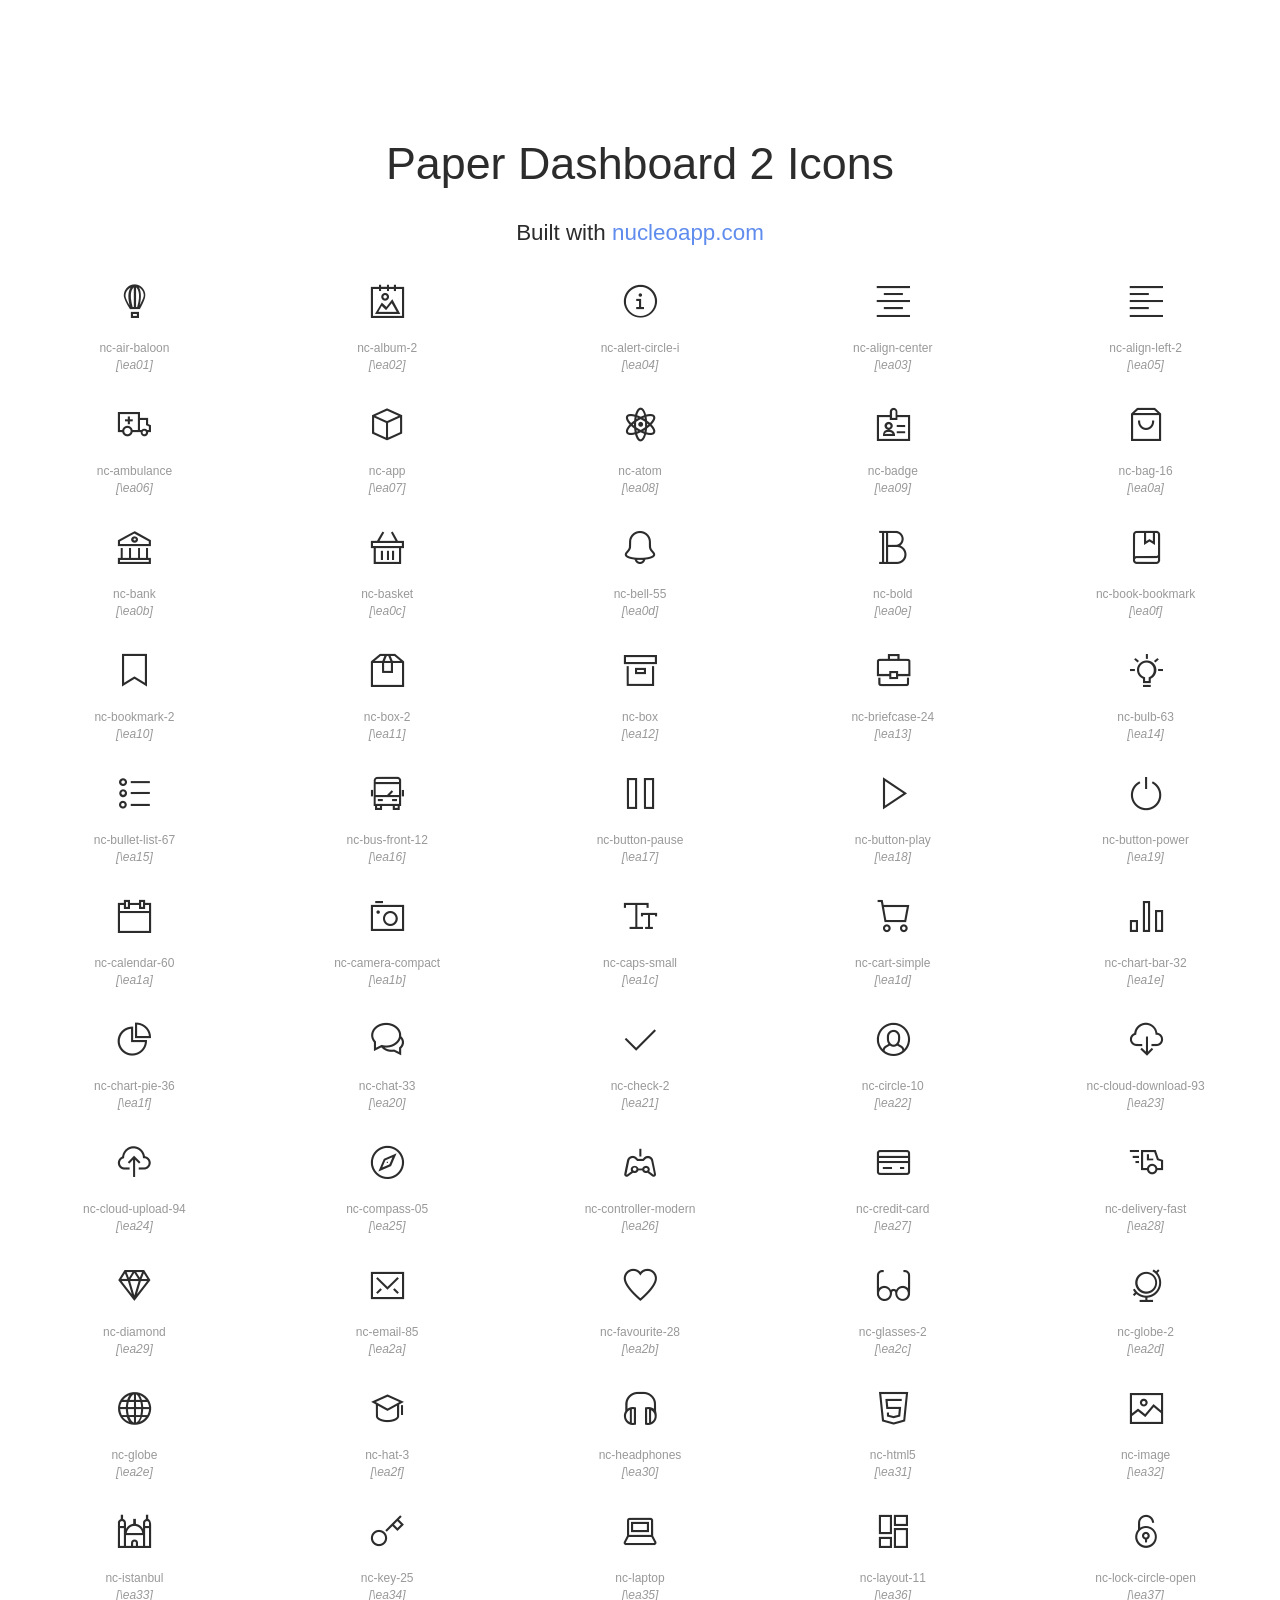
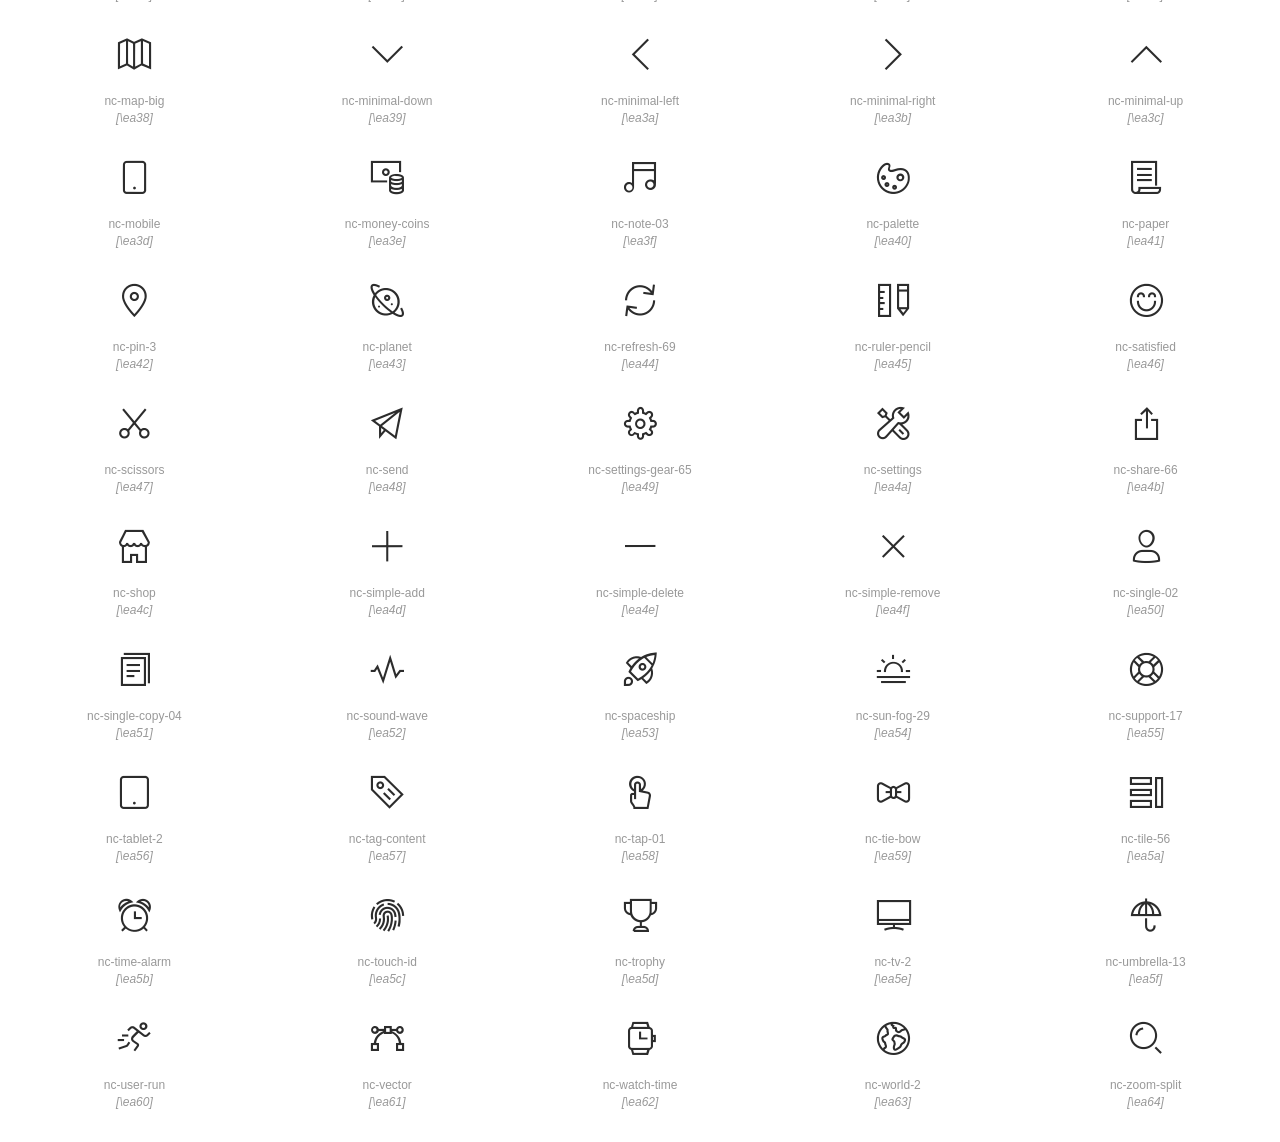
<file: admindash/nucleo-icons.html>
<!doctype html>
<html lang="en">

<head>
  <meta charset="UTF-8">
  <meta name="viewport" content="width=device-width, initial-scale=1">
  <link rel="stylesheet" href="assets/css/paper-dashboard.css">
  <link rel="stylesheet" href="assets/demo/demo.css">
  <link rel="shortcut icon" href="assets/img/favicon.png">
  <title>Nucleo Outline Web Font</title>
  <script src="https://code.jquery.com/jquery-3.2.1.min.js" integrity="sha256-hwg4gsxgFZhOsEEamdOYGBf13FyQuiTwlAQgxVSNgt4=" crossorigin="anonymous"></script>
</head>

<body class="demo-icons">
  <header>
    <h1>Paper Dashboard 2 Icons</h1>
    <p>Built with <a href="https://nucleoapp.com/?ref=1712">nucleoapp.com</a></p>
  </header>
  <div id="icons-wrapper">
    <section>
      <ul>
        <li>
          <i class="nc-icon nc-air-baloon"></i>
          <p>nc-air-baloon</p>
        </li>
        <li>
          <i class="nc-icon nc-album-2"></i>
          <p>nc-album-2</p>
        </li>
        <li>
          <i class="nc-icon nc-alert-circle-i"></i>
          <p>nc-alert-circle-i</p>
        </li>
        <li>
          <i class="nc-icon nc-align-center"></i>
          <p>nc-align-center</p>
        </li>
        <li>
          <i class="nc-icon nc-align-left-2"></i>
          <p>nc-align-left-2</p>
        </li>
        <li>
          <i class="nc-icon nc-ambulance"></i>
          <p>nc-ambulance</p>
        </li>
        <li>
          <i class="nc-icon nc-app"></i>
          <p>nc-app</p>
        </li>
        <li>
          <i class="nc-icon nc-atom"></i>
          <p>nc-atom</p>
        </li>
        <li>
          <i class="nc-icon nc-badge"></i>
          <p>nc-badge</p>
        </li>
        <li>
          <i class="nc-icon nc-bag-16"></i>
          <p>nc-bag-16</p>
        </li>
        <li>
          <i class="nc-icon nc-bank"></i>
          <p>nc-bank</p>
        </li>
        <li>
          <i class="nc-icon nc-basket"></i>
          <p>nc-basket</p>
        </li>
        <li>
          <i class="nc-icon nc-bell-55"></i>
          <p>nc-bell-55</p>
        </li>
        <li>
          <i class="nc-icon nc-bold"></i>
          <p>nc-bold</p>
        </li>
        <li>
          <i class="nc-icon nc-book-bookmark"></i>
          <p>nc-book-bookmark</p>
        </li>
        <li>
          <i class="nc-icon nc-bookmark-2"></i>
          <p>nc-bookmark-2</p>
        </li>
        <li>
          <i class="nc-icon nc-box-2"></i>
          <p>nc-box-2</p>
        </li>
        <li>
          <i class="nc-icon nc-box"></i>
          <p>nc-box</p>
        </li>
        <li>
          <i class="nc-icon nc-briefcase-24"></i>
          <p>nc-briefcase-24</p>
        </li>
        <li>
          <i class="nc-icon nc-bulb-63"></i>
          <p>nc-bulb-63</p>
        </li>
        <li>
          <i class="nc-icon nc-bullet-list-67"></i>
          <p>nc-bullet-list-67</p>
        </li>
        <li>
          <i class="nc-icon nc-bus-front-12"></i>
          <p>nc-bus-front-12</p>
        </li>
        <li>
          <i class="nc-icon nc-button-pause"></i>
          <p>nc-button-pause</p>
        </li>
        <li>
          <i class="nc-icon nc-button-play"></i>
          <p>nc-button-play</p>
        </li>
        <li>
          <i class="nc-icon nc-button-power"></i>
          <p>nc-button-power</p>
        </li>
        <li>
          <i class="nc-icon nc-calendar-60"></i>
          <p>nc-calendar-60</p>
        </li>
        <li>
          <i class="nc-icon nc-camera-compact"></i>
          <p>nc-camera-compact</p>
        </li>
        <li>
          <i class="nc-icon nc-caps-small"></i>
          <p>nc-caps-small</p>
        </li>
        <li>
          <i class="nc-icon nc-cart-simple"></i>
          <p>nc-cart-simple</p>
        </li>
        <li>
          <i class="nc-icon nc-chart-bar-32"></i>
          <p>nc-chart-bar-32</p>
        </li>
        <li>
          <i class="nc-icon nc-chart-pie-36"></i>
          <p>nc-chart-pie-36</p>
        </li>
        <li>
          <i class="nc-icon nc-chat-33"></i>
          <p>nc-chat-33</p>
        </li>
        <li>
          <i class="nc-icon nc-check-2"></i>
          <p>nc-check-2</p>
        </li>
        <li>
          <i class="nc-icon nc-circle-10"></i>
          <p>nc-circle-10</p>
        </li>
        <li>
          <i class="nc-icon nc-cloud-download-93"></i>
          <p>nc-cloud-download-93</p>
        </li>
        <li>
          <i class="nc-icon nc-cloud-upload-94"></i>
          <p>nc-cloud-upload-94</p>
        </li>
        <li>
          <i class="nc-icon nc-compass-05"></i>
          <p>nc-compass-05</p>
        </li>
        <li>
          <i class="nc-icon nc-controller-modern"></i>
          <p>nc-controller-modern</p>
        </li>
        <li>
          <i class="nc-icon nc-credit-card"></i>
          <p>nc-credit-card</p>
        </li>
        <li>
          <i class="nc-icon nc-delivery-fast"></i>
          <p>nc-delivery-fast</p>
        </li>
        <li>
          <i class="nc-icon nc-diamond"></i>
          <p>nc-diamond</p>
        </li>
        <li>
          <i class="nc-icon nc-email-85"></i>
          <p>nc-email-85</p>
        </li>
        <li>
          <i class="nc-icon nc-favourite-28"></i>
          <p>nc-favourite-28</p>
        </li>
        <li>
          <i class="nc-icon nc-glasses-2"></i>
          <p>nc-glasses-2</p>
        </li>
        <li>
          <i class="nc-icon nc-globe-2"></i>
          <p>nc-globe-2</p>
        </li>
        <li>
          <i class="nc-icon nc-globe"></i>
          <p>nc-globe</p>
        </li>
        <li>
          <i class="nc-icon nc-hat-3"></i>
          <p>nc-hat-3</p>
        </li>
        <li>
          <i class="nc-icon nc-headphones"></i>
          <p>nc-headphones</p>
        </li>
        <li>
          <i class="nc-icon nc-html5"></i>
          <p>nc-html5</p>
        </li>
        <li>
          <i class="nc-icon nc-image"></i>
          <p>nc-image</p>
        </li>
        <li>
          <i class="nc-icon nc-istanbul"></i>
          <p>nc-istanbul</p>
        </li>
        <li>
          <i class="nc-icon nc-key-25"></i>
          <p>nc-key-25</p>
        </li>
        <li>
          <i class="nc-icon nc-laptop"></i>
          <p>nc-laptop</p>
        </li>
        <li>
          <i class="nc-icon nc-layout-11"></i>
          <p>nc-layout-11</p>
        </li>
        <li>
          <i class="nc-icon nc-lock-circle-open"></i>
          <p>nc-lock-circle-open</p>
        </li>
        <li>
          <i class="nc-icon nc-map-big"></i>
          <p>nc-map-big</p>
        </li>
        <li>
          <i class="nc-icon nc-minimal-down"></i>
          <p>nc-minimal-down</p>
        </li>
        <li>
          <i class="nc-icon nc-minimal-left"></i>
          <p>nc-minimal-left</p>
        </li>
        <li>
          <i class="nc-icon nc-minimal-right"></i>
          <p>nc-minimal-right</p>
        </li>
        <li>
          <i class="nc-icon nc-minimal-up"></i>
          <p>nc-minimal-up</p>
        </li>
        <li>
          <i class="nc-icon nc-mobile"></i>
          <p>nc-mobile</p>
        </li>
        <li>
          <i class="nc-icon nc-money-coins"></i>
          <p>nc-money-coins</p>
        </li>
        <li>
          <i class="nc-icon nc-note-03"></i>
          <p>nc-note-03</p>
        </li>
        <li>
          <i class="nc-icon nc-palette"></i>
          <p>nc-palette</p>
        </li>
        <li>
          <i class="nc-icon nc-paper"></i>
          <p>nc-paper</p>
        </li>
        <li>
          <i class="nc-icon nc-pin-3"></i>
          <p>nc-pin-3</p>
        </li>
        <li>
          <i class="nc-icon nc-planet"></i>
          <p>nc-planet</p>
        </li>
        <li>
          <i class="nc-icon nc-refresh-69"></i>
          <p>nc-refresh-69</p>
        </li>
        <li>
          <i class="nc-icon nc-ruler-pencil"></i>
          <p>nc-ruler-pencil</p>
        </li>
        <li>
          <i class="nc-icon nc-satisfied"></i>
          <p>nc-satisfied</p>
        </li>
        <li>
          <i class="nc-icon nc-scissors"></i>
          <p>nc-scissors</p>
        </li>
        <li>
          <i class="nc-icon nc-send"></i>
          <p>nc-send</p>
        </li>
        <li>
          <i class="nc-icon nc-settings-gear-65"></i>
          <p>nc-settings-gear-65</p>
        </li>
        <li>
          <i class="nc-icon nc-settings"></i>
          <p>nc-settings</p>
        </li>
        <li>
          <i class="nc-icon nc-share-66"></i>
          <p>nc-share-66</p>
        </li>
        <li>
          <i class="nc-icon nc-shop"></i>
          <p>nc-shop</p>
        </li>
        <li>
          <i class="nc-icon nc-simple-add"></i>
          <p>nc-simple-add</p>
        </li>
        <li>
          <i class="nc-icon nc-simple-delete"></i>
          <p>nc-simple-delete</p>
        </li>
        <li>
          <i class="nc-icon nc-simple-remove"></i>
          <p>nc-simple-remove</p>
        </li>
        <li>
          <i class="nc-icon nc-single-02"></i>
          <p>nc-single-02</p>
        </li>
        <li>
          <i class="nc-icon nc-single-copy-04"></i>
          <p>nc-single-copy-04</p>
        </li>
        <li>
          <i class="nc-icon nc-sound-wave"></i>
          <p>nc-sound-wave</p>
        </li>
        <li>
          <i class="nc-icon nc-spaceship"></i>
          <p>nc-spaceship</p>
        </li>
        <li>
          <i class="nc-icon nc-sun-fog-29"></i>
          <p>nc-sun-fog-29</p>
        </li>
        <li>
          <i class="nc-icon nc-support-17"></i>
          <p>nc-support-17</p>
        </li>
        <li>
          <i class="nc-icon nc-tablet-2"></i>
          <p>nc-tablet-2</p>
        </li>
        <li>
          <i class="nc-icon nc-tag-content"></i>
          <p>nc-tag-content</p>
        </li>
        <li>
          <i class="nc-icon nc-tap-01"></i>
          <p>nc-tap-01</p>
        </li>
        <li>
          <i class="nc-icon nc-tie-bow"></i>
          <p>nc-tie-bow</p>
        </li>
        <li>
          <i class="nc-icon nc-tile-56"></i>
          <p>nc-tile-56</p>
        </li>
        <li>
          <i class="nc-icon nc-time-alarm"></i>
          <p>nc-time-alarm</p>
        </li>
        <li>
          <i class="nc-icon nc-touch-id"></i>
          <p>nc-touch-id</p>
        </li>
        <li>
          <i class="nc-icon nc-trophy"></i>
          <p>nc-trophy</p>
        </li>
        <li>
          <i class="nc-icon nc-tv-2"></i>
          <p>nc-tv-2</p>
        </li>
        <li>
          <i class="nc-icon nc-umbrella-13"></i>
          <p>nc-umbrella-13</p>
        </li>
        <li>
          <i class="nc-icon nc-user-run"></i>
          <p>nc-user-run</p>
        </li>
        <li>
          <i class="nc-icon nc-vector"></i>
          <p>nc-vector</p>
        </li>
        <li>
          <i class="nc-icon nc-watch-time"></i>
          <p>nc-watch-time</p>
        </li>
        <li>
          <i class="nc-icon nc-world-2"></i>
          <p>nc-world-2</p>
        </li>
        <li>
          <i class="nc-icon nc-zoom-split"></i>
          <p>nc-zoom-split</p>
        </li>
        <!-- list of icons here with the proper class-->
      </ul>
    </section>
  </div>
  <script>
    function SelectText(element) {
      var doc = document,
        text = element,
        range, selection;
      if (doc.body.createTextRange) {
        range = document.body.createTextRange();
        range.moveToElementText(text);
        range.select();
      } else if (window.getSelection) {
        selection = window.getSelection();
        range = document.createRange();
        range.selectNodeContents(text);
        selection.removeAllRanges();
        selection.addRange(range);
      }
    }
    window.onload = function() {
      var iconsWrapper = document.getElementById('icons-wrapper'),
        listItems = iconsWrapper.getElementsByTagName('li');
      for (var i = 0; i < listItems.length; i++) {
        listItems[i].onclick = function fun(event) {
          var selectedTagName = event.target.tagName.toLowerCase();
          if (selectedTagName == 'p' || selectedTagName == 'em') {
            SelectText(event.target);
          } else if (selectedTagName == 'input') {
            event.target.setSelectionRange(0, event.target.value.length);
          }
        }

        var beforeContentChar = window.getComputedStyle(listItems[i].getElementsByTagName('i')[0], '::before').getPropertyValue('content').replace(/'/g, "").replace(/"/g, ""),
          beforeContent = beforeContentChar.charCodeAt(0).toString(16);
        var beforeContentElement = document.createElement("em");
        beforeContentElement.textContent = "\\" + beforeContent;
        listItems[i].appendChild(beforeContentElement);

        //create input element to copy/paste chart
        var charCharac = document.createElement('input');
        charCharac.setAttribute('type', 'text');
        charCharac.setAttribute('maxlength', '1');
        charCharac.setAttribute('readonly', 'true');
        charCharac.setAttribute('value', beforeContentChar);
        listItems[i].appendChild(charCharac);
      }
    }
  </script>
</body>

</html>
</file>
<file: admindash/assets/demo/demo.css>
.tim-row {
  margin-bottom: 20px;
}

.tim-white-buttons {
  background-color: #777777;
}

.typography-line {
  padding-left: 25%;
  margin-bottom: 35px;
  position: relative;
  display: block;
  width: 100%;
}

.typography-line span {
  bottom: 10px;
  color: #c0c1c2;
  display: block;
  font-weight: 400;
  font-size: 13px;
  line-height: 13px;
  left: 0;
  position: absolute;
  width: 260px;
  text-transform: none;
}

.tim-row {
  padding-top: 60px;
}

.tim-row h3 {
  margin-top: 0;
}

.offline-doc .page-header {
  display: flex;
  align-items: center;
}

.offline-doc .footer {
  position: absolute;
  width: 100%;
  background: transparent;
  bottom: 0;
  color: #fff;
  z-index: 1;
}

@media all and (min-width: 992px) {
  .sidebar .nav>li.active-pro {
    position: absolute;
    width: 100%;
    bottom: 10px;
  }
}

.card.card-upgrade .card-category {
  max-width: 530px;
  margin: 0 auto;
}

/* Nucleo Style */

.demo-iconshtml {
  font-size: 62.5%;
}

.demo-icons body {
  font-size: 1.6rem;
  font-family: sans-serif;
  color: #333333;
  background: white;
}

.demo-icons a {
  color: #608CEE;
  text-decoration: none;
}

.demo-icons header {
  text-align: center;
  padding: 100px 0 0;
}

.demo-icons header h1 {
  font-size: 2.8rem;
}

.demo-icons header p {
  font-size: 1.4rem;
  margin-top: 1em;
}

.demo-icons header a:hover {
  text-decoration: underline;
}

.demo-icons .nc-icon {
  font-size: 34px;
}

.demo-icons section h2 {
  border-bottom: 1px solid #e2e2e2;
  padding: 0 0 1em .2em;
  margin-bottom: 1em;
}

.demo-icons ul {
  padding-left: 0;
}

.demo-icons ul::after {
  clear: both;
  content: "";
  display: table;
}

.demo-icons ul li {
  width: 20%;
  float: left;
  padding: 16px 0;
  text-align: center;
  border-radius: .25em;
  -webkit-transition: background 0.2s;
  -moz-transition: background 0.2s;
  transition: background 0.2s;
  -webkit-user-select: none;
  -moz-user-select: none;
  -ms-user-select: none;
  user-select: none;
  overflow: hidden;
}

.demo-icons ul li:hover {
  background: #f4f4f4;
}

.demo-icons ul p,
.demo-icons ul em,
.demo-icons ul input {
  display: inline-block;
  font-size: 1rem;
  color: #999999;
  -webkit-user-select: auto;
  -moz-user-select: auto;
  -ms-user-select: auto;
  user-select: auto;
  white-space: nowrap;
  width: 100%;
  overflow: hidden;
  text-overflow: ellipsis;
  cursor: pointer;
}

.demo-icons ul p {
  padding: 20px 0 0;
  font-size: 12px;
  margin: 0;
}

.demo-icons ul p::selection,
.demo-icons ul em::selection {
  background: #608CEE;
  color: #efefef;
}

.demo-icons ul em {
  font-size: 12px;
}

.demo-icons ul em::before {
  content: '[';
}

.demo-icons ul em::after {
  content: ']';
}

.demo-icons ul input {
  text-align: center;
  background: transparent;
  border: none;
  box-shadow: none;
  outline: none;
  display: none;
}
</file>
<file: assets/css/style.css>
/**
* Template Name: Delicious - v4.10.0
* Template URL: https://bootstrapmade.com/delicious-free-restaurant-bootstrap-theme/
* Author: BootstrapMade.com
* License: https://bootstrapmade.com/license/
*/

/*--------------------------------------------------------------
# General
--------------------------------------------------------------*/
body {
  font-family: "Poppins", sans-serif;
  color: #444444;
}

a {
  text-decoration: none;
  color: #ffb03b;
}

a:hover {
  color: #ffc56e;
  text-decoration: none;
}

h1,
h2,
h3,
h4,
h5,
h6 {
  font-family: "Satisfy", sans-serif;
}

/*--------------------------------------------------------------
# Back to top button
--------------------------------------------------------------*/
.back-to-top {
  position: fixed;
  visibility: hidden;
  opacity: 0;
  right: 15px;
  bottom: 15px;
  z-index: 996;
  background: #ffb03b;
  width: 40px;
  height: 40px;
  border-radius: 50px;
  transition: all 0.4s;
}

.back-to-top i {
  font-size: 28px;
  color: #fff;
  line-height: 0;
}

.back-to-top:hover {
  background: #ffc064;
  color: #fff;
}

.back-to-top.active {
  visibility: visible;
  opacity: 1;
}

/*--------------------------------------------------------------
# Top Bar
--------------------------------------------------------------*/
#topbar {
  padding: 0;
  font-size: 15px;
  height: 50px;
  transition: all 0.5s;
  background: rgba(26, 24, 22, 0.8);
  z-index: 996;
  color: rgba(255, 255, 255, 0.7);
}

#topbar.topbar-transparent {
  background: transparent;
}

#topbar.topbar-scrolled {
  top: -50px;
}

#topbar i {
  color: #ffb03b;
  line-height: 0;
}

#topbar i span {
  color: #fff;
  font-style: normal;
  padding-left: 5px;
}

/*--------------------------------------------------------------
# Header
--------------------------------------------------------------*/
#header {
  top: 50px;
  height: 70px;
  z-index: 997;
  transition: all 0.5s;
  padding: 10px 0;
  background: rgba(26, 24, 22, 0.85);
}

#header.header-transparent {
  background: transparent;
}

#header.header-scrolled {
  top: 0;
  background: rgba(26, 24, 22, 0.85);
}

#header .logo h1 {
  font-size: 28px;
  margin: 0;
  line-height: 1;
  font-weight: 400;
  letter-spacing: 3px;
}

#header .logo h1 a,
#header .logo h1 a:hover {
  color: #fff;
  text-decoration: none;
}

#header .logo img {
  padding: 0;
  margin: 0;
  max-height: 40px;
}

/*--------------------------------------------------------------
# Book a table button Menu
--------------------------------------------------------------*/
.book-a-table-btn {
  background: #ffb03b;
  color: #fff;
  border-radius: 50px;
  margin: 0 0 0 20px;
  padding: 10px 25px;
  font-size: 13px;
  font-weight: 500;
  letter-spacing: 1px;
  transition: 0.3s;
  white-space: nowrap;
}

.book-a-table-btn:hover {
  background: #ffa012;
  color: #fff;
}

@media (max-width: 992px) {
  .book-a-table-btn {
    margin: 0 15px 0 0;
    padding: 8px 20px;
    letter-spacing: 1px;
  }
}

/*--------------------------------------------------------------
# Navigation Menu
--------------------------------------------------------------*/
/**
* Desktop Navigation 
*/
.navbar {
  padding: 0;
}

.navbar ul {
  margin: 0;
  padding: 0;
  display: flex;
  list-style: none;
  align-items: center;
}

.navbar li {
  position: relative;
}

.navbar a,
.navbar a:focus {
  display: flex;
  align-items: center;
  justify-content: space-between;
  padding: 10px 0 10px 24px;
  font-size: 15px;
  font-weight: 500;
  color: white;
  white-space: nowrap;
  transition: 0.3s;
}

.navbar a i,
.navbar a:focus i {
  font-size: 12px;
  line-height: 0;
  margin-left: 5px;
}

.navbar a:hover,
.navbar .active,
.navbar .active:focus,
.navbar li:hover>a {
  color: #ffb03b;
}

.navbar .dropdown ul {
  display: block;
  position: absolute;
  left: 24px;
  top: calc(100% + 30px);
  margin: 0;
  padding: 10px 0;
  z-index: 99;
  opacity: 0;
  visibility: hidden;
  background: #fff;
  box-shadow: 0px 0px 30px rgba(127, 137, 161, 0.25);
  transition: 0.3s;
  border-radius: 4px;
}

.navbar .dropdown ul li {
  min-width: 200px;
}

.navbar .dropdown ul a {
  padding: 10px 20px;
  font-size: 14px;
  font-weight: 400;
  color: #433f39;
}

.navbar .dropdown ul a i {
  font-size: 12px;
}

.navbar .dropdown ul a:hover,
.navbar .dropdown ul .active:hover,
.navbar .dropdown ul li:hover>a {
  color: #ffb03b;
}

.navbar .dropdown:hover>ul {
  opacity: 1;
  top: 100%;
  visibility: visible;
}

.navbar .dropdown .dropdown ul {
  top: 0;
  left: calc(100% - 30px);
  visibility: hidden;
}

.navbar .dropdown .dropdown:hover>ul {
  opacity: 1;
  top: 0;
  left: 100%;
  visibility: visible;
}

@media (max-width: 1366px) {
  .navbar .dropdown .dropdown ul {
    left: -90%;
  }

  .navbar .dropdown .dropdown:hover>ul {
    left: -100%;
  }
}

/**
* Mobile Navigation 
*/
.mobile-nav-toggle {
  color: #fff;
  font-size: 28px;
  cursor: pointer;
  display: none;
  line-height: 0;
  transition: 0.5s;
}

@media (max-width: 991px) {
  .mobile-nav-toggle {
    display: block;
  }

  .navbar ul {
    display: none;
  }
}

.navbar-mobile {
  position: fixed;
  overflow: hidden;
  top: 0;
  right: 0;
  left: 0;
  bottom: 0;
  background: rgba(39, 37, 34, 0.9);
  transition: 0.3s;
  z-index: 0;
}

.navbar-mobile .mobile-nav-toggle {
  position: absolute;
  top: 15px;
  right: 15px;
}

.navbar-mobile ul {
  display: block;
  position: absolute;
  top: 55px;
  right: 15px;
  bottom: 15px;
  left: 15px;
  padding: 10px 0;
  border-radius: 8px;
  background-color: #fff;
  overflow-y: auto;
  transition: 0.3s;
}

.navbar-mobile a,
.navbar-mobile a:focus {
  padding: 10px 20px;
  font-size: 15px;
  color: #433f39;
}

.navbar-mobile a:hover,
.navbar-mobile .active,
.navbar-mobile li:hover>a {
  color: #ffb03b;
}

.navbar-mobile .getstarted,
.navbar-mobile .getstarted:focus {
  margin: 15px;
}

.navbar-mobile .dropdown ul {
  position: static;
  display: none;
  margin: 10px 20px;
  padding: 10px 0;
  z-index: 99;
  opacity: 1;
  visibility: visible;
  background: #fff;
  box-shadow: 0px 0px 30px rgba(127, 137, 161, 0.25);
}

.navbar-mobile .dropdown ul li {
  min-width: 200px;
}

.navbar-mobile .dropdown ul a {
  padding: 10px 20px;
}

.navbar-mobile .dropdown ul a i {
  font-size: 12px;
}

.navbar-mobile .dropdown ul a:hover,
.navbar-mobile .dropdown ul .active:hover,
.navbar-mobile .dropdown ul li:hover>a {
  color: #ffb03b;
}

.navbar-mobile .dropdown>.dropdown-active {
  display: block;
}

/*--------------------------------------------------------------
# Hero Section
--------------------------------------------------------------*/
#hero {
  width: 100%;
  height: 100vh;
  background-color: rgba(39, 37, 34, 0.8);
  overflow: hidden;
  padding: 0;
}

#hero .carousel-item {
  width: 100%;
  height: 100vh;
  background-size: cover;
  background-position: center;
  background-repeat: no-repeat;
}

#hero .carousel-item::before {
  content: "";
  background-color: rgba(12, 11, 10, 0.5);
  position: absolute;
  top: 0;
  right: 0;
  left: 0;
  bottom: 0;
}

#hero .carousel-container {
  display: flex;
  justify-content: center;
  align-items: center;
  position: absolute;
  bottom: 0;
  top: 0;
  left: 0;
  right: 0;
}

#hero .carousel-content {
  text-align: center;
}

#hero h2 {
  color: #fff;
  margin-bottom: 30px;
  font-size: 48px;
  font-weight: 700;
}

#hero h2 span {
  color: #ffb03b;
}

#hero p {
  width: 80%;
  -webkit-animation-delay: 0.4s;
  animation-delay: 0.4s;
  margin: 0 auto 30px auto;
  color: #fff;
}

#hero .carousel-inner .carousel-item {
  transition-property: opacity;
  background-position: center top;
}

#hero .carousel-inner .carousel-item,
#hero .carousel-inner .active.carousel-item-start,
#hero .carousel-inner .active.carousel-item-end {
  opacity: 0;
}

#hero .carousel-inner .active,
#hero .carousel-inner .carousel-item-next.carousel-item-start,
#hero .carousel-inner .carousel-item-prev.carousel-item-end {
  opacity: 1;
  transition: 0.5s;
}

#hero .carousel-inner .carousel-item-next,
#hero .carousel-inner .carousel-item-prev,
#hero .carousel-inner .active.carousel-item-start,
#hero .carousel-inner .active.carousel-item-end {
  left: 0;
  transform: translate3d(0, 0, 0);
}

#hero .carousel-control-next-icon,
#hero .carousel-control-prev-icon {
  background: none;
  font-size: 30px;
  line-height: 0;
  width: auto;
  height: auto;
  background: rgba(255, 255, 255, 0.2);
  border-radius: 50px;
  transition: 0.3s;
  color: rgba(255, 255, 255, 0.5);
  width: 54px;
  height: 54px;
  display: flex;
  align-items: center;
  justify-content: center;
}

#hero .carousel-control-next-icon:hover,
#hero .carousel-control-prev-icon:hover {
  background: rgba(255, 255, 255, 0.3);
  color: rgba(255, 255, 255, 0.8);
}

#hero .carousel-indicators li {
  cursor: pointer;
}

#hero .btn-menu,
#hero .btn-book {
  font-weight: 600;
  font-size: 13px;
  letter-spacing: 1px;
  text-transform: uppercase;
  display: inline-block;
  padding: 12px 30px;
  border-radius: 50px;
  transition: 0.5s;
  line-height: 1;
  margin: 0 10px;
  -webkit-animation-delay: 0.8s;
  animation-delay: 0.8s;
  color: #fff;
  border: 2px solid #ffb03b;
}

#hero .btn-menu:hover,
#hero .btn-book:hover {
  background: #ffb03b;
  color: #fff;
}

@media (max-width: 768px) {
  #hero h2 {
    font-size: 28px;
  }
}

@media (min-width: 1024px) {
  #hero p {
    width: 50%;
  }

  #hero .carousel-control-prev,
  #hero .carousel-control-next {
    width: 5%;
  }
}

/*--------------------------------------------------------------
# Sections General
--------------------------------------------------------------*/
section {
  padding: 60px 0;
}

.section-bg {
  background-color: white;
}

.section-title {
  text-align: center;
  padding-bottom: 30px;
}

.section-title h2 {
  margin: 15px 0 0 0;
  font-size: 32px;
  font-weight: 700;
  color: #5f5950;
}

.section-title h2 span {
  color: #ffb03b;
}

.section-title p {
  margin: 15px auto 0 auto;
  font-weight: 300;
}

@media (min-width: 1024px) {
  .section-title p {
    width: 50%;
  }
}

/*--------------------------------------------------------------
# Breadcrumbs
--------------------------------------------------------------*/
.breadcrumbs {
  padding: 20px 0;
  background-color: #f2f1ef;
  min-height: 40px;
  margin-top: 120px;
}

@media (max-width: 992px) {
  .breadcrumbs {
    margin-top: 70px;
  }
}

.breadcrumbs h2 {
  font-size: 24px;
  font-weight: 300;
  margin: 0;
}

@media (max-width: 992px) {
  .breadcrumbs h2 {
    margin: 0 0 10px 0;
  }
}

.breadcrumbs ol {
  display: flex;
  flex-wrap: wrap;
  list-style: none;
  padding: 0;
  margin: 0;
  font-size: 14px;
}

.breadcrumbs ol li+li {
  padding-left: 10px;
}

.breadcrumbs ol li+li::before {
  display: inline-block;
  padding-right: 10px;
  color: #6c757d;
  content: "/";
}

@media (max-width: 768px) {
  .breadcrumbs .d-flex {
    display: block !important;
  }

  .breadcrumbs ol {
    display: block;
  }

  .breadcrumbs ol li {
    display: inline-block;
  }
}

/*--------------------------------------------------------------
# About
--------------------------------------------------------------*/
.about {
  background: #fffaf3;
}

.about .content {
  padding: 0 80px;
}

.about .content h3 {
  font-weight: 400;
  font-size: 34px;
  color: #5f5950;
}

.about .content h4 {
  font-size: 20px;
  font-weight: 700;
  margin-top: 5px;
}

.about .content p {
  font-size: 15px;
  color: #848484;
}

.about .content ul {
  list-style: none;
  padding: 0;
}

.about .content ul li+li {
  margin-top: 15px;
}

.about .content ul li {
  position: relative;
  padding-left: 26px;
}

.about .content ul i {
  font-size: 20px;
  color: #ffb03b;
  position: absolute;
  left: 0;
  top: 2px;
}

.about .content p:last-child {
  margin-bottom: 0;
}

.about .video-box {
  background-size: cover;
  background-repeat: no-repeat;
  background-position: center center;
  min-height: 400px;
  position: relative;
}

.about .play-btn {
  width: 94px;
  height: 94px;
  background: radial-gradient(#ffb03b 50%, rgba(255, 176, 59, 0.4) 52%);
  border-radius: 50%;
  display: block;
  position: absolute;
  left: calc(50% - 47px);
  top: calc(50% - 47px);
  overflow: hidden;
}

.about .play-btn::after {
  content: "";
  position: absolute;
  left: 50%;
  top: 50%;
  transform: translateX(-40%) translateY(-50%);
  width: 0;
  height: 0;
  border-top: 10px solid transparent;
  border-bottom: 10px solid transparent;
  border-left: 15px solid #fff;
  z-index: 100;
  transition: all 400ms cubic-bezier(0.55, 0.055, 0.675, 0.19);
}

.about .play-btn::before {
  content: "";
  position: absolute;
  width: 120px;
  height: 120px;
  -webkit-animation-delay: 0s;
  animation-delay: 0s;
  -webkit-animation: pulsate-btn 2s;
  animation: pulsate-btn 2s;
  -webkit-animation-direction: forwards;
  animation-direction: forwards;
  -webkit-animation-iteration-count: infinite;
  animation-iteration-count: infinite;
  -webkit-animation-timing-function: steps;
  animation-timing-function: steps;
  opacity: 1;
  border-radius: 50%;
  border: 5px solid rgba(255, 176, 59, 0.7);
  top: -15%;
  left: -15%;
  background: rgba(198, 16, 0, 0);
}

.about .play-btn:hover::after {
  border-left: 15px solid #ffb03b;
  transform: scale(20);
}

.about .play-btn:hover::before {
  content: "";
  position: absolute;
  left: 50%;
  top: 50%;
  transform: translateX(-40%) translateY(-50%);
  width: 0;
  height: 0;
  border: none;
  border-top: 10px solid transparent;
  border-bottom: 10px solid transparent;
  border-left: 15px solid #fff;
  z-index: 200;
  -webkit-animation: none;
  animation: none;
  border-radius: 0;
}

@media (max-width: 1024px) {

  .about .content,
  .about .accordion-list {
    padding-left: 0;
    padding-right: 0;
  }
}

@media (max-width: 992px) {
  .about .content {
    padding-top: 30px;
  }

  .about .accordion-list {
    padding-bottom: 30px;
  }
}

@-webkit-keyframes pulsate-btn {
  0% {
    transform: scale(0.6, 0.6);
    opacity: 1;
  }

  100% {
    transform: scale(1, 1);
    opacity: 0;
  }
}

@keyframes pulsate-btn {
  0% {
    transform: scale(0.6, 0.6);
    opacity: 1;
  }

  100% {
    transform: scale(1, 1);
    opacity: 0;
  }
}

/*--------------------------------------------------------------
# Whu Us
--------------------------------------------------------------*/
.why-us .box {
  padding: 50px 30px;
  box-shadow: 0px 2px 15px rgba(0, 0, 0, 0.1);
  transition: all ease-in-out 0.3s;
  height: 100%;
}

.why-us .box span {
  display: block;
  font-size: 28px;
  font-weight: 700;
  color: #ffcf88;
}

.why-us .box h4 {
  font-size: 24px;
  font-weight: 600;
  padding: 0;
  margin: 20px 0;
  color: #6c665c;
}

.why-us .box p {
  color: #aaaaaa;
  font-size: 15px;
  margin: 0;
  padding: 0;
}

.why-us .box:hover {
  background: #ffb03b;
  padding: 30px 30px 70px 30px;
  box-shadow: 10px 15px 30px rgba(0, 0, 0, 0.18);
}

.why-us .box:hover span,
.why-us .box:hover h4,
.why-us .box:hover p {
  color: #fff;
}

/*--------------------------------------------------------------
# Menu Section
--------------------------------------------------------------*/
.menu #menu-flters {
  padding: 0;
  margin: 0 auto 0 auto;
  list-style: none;
  text-align: center;
  border-radius: 50px;
}

.menu #menu-flters li {
  cursor: pointer;
  display: inline-block;
  padding: 8px 16px 10px 16px;
  font-size: 14px;
  font-weight: 500;
  line-height: 1;
  color: #444444;
  margin: 0 3px 10px 3px;
  transition: all ease-in-out 0.3s;
  background: #fff;
  border: 2px solid #ffb03b;
  border-radius: 50px;
}

.menu #menu-flters li:hover,
.menu #menu-flters li.filter-active {
  color: #fff;
  background: #ffb03b;
}

.menu #menu-flters li:last-child {
  margin-right: 0;
}

.menu .menu-content {
  margin-top: 30px;
  overflow: hidden;
  display: flex;
  justify-content: space-between;
  position: relative;
}

.menu .menu-content::after {
  content: "......................................................................""....................................................................""....................................................................";
  position: absolute;
  left: 20px;
  right: 0;
  top: -4px;
  z-index: 1;
  color: #dad8d4;
  font-family: Arial, "Helvetica Neue", Helvetica, sans-serif;
}

.menu .menu-content a {
  padding-right: 10px;
  background: #fff;
  position: relative;
  z-index: 3;
  font-weight: 700;
  color: #ff9b08;
}

.menu .menu-content span {
  background: #fff;
  position: relative;
  z-index: 3;
  padding: 0 10px;
  font-weight: 600;
}

.menu .menu-ingredients {
  font-style: italic;
  font-size: 14px;
  font-family: "Comic Neue", sans-serif;
  color: #948c81;
}

/*--------------------------------------------------------------
# Specials
--------------------------------------------------------------*/
.specials {
  overflow: hidden;
}

.specials .nav-tabs {
  border: 0;
}

.specials .nav-link {
  border: 0;
  padding: 12px 15px 12px 0;
  transition: 0.3s;
  color: #433f39;
  border-radius: 0;
  border-right: 2px solid #e8e7e4;
  font-weight: 600;
  font-size: 15px;
}

.specials .nav-link:hover {
  color: #ffb03b;
}

.specials .nav-link.active {
  color: #ffb03b;
  border-color: #ffb03b;
}

.specials .tab-pane.active {
  -webkit-animation: fadeIn 0.5s ease-out;
  animation: fadeIn 0.5s ease-out;
}

.specials .details h3 {
  font-size: 26px;
  font-weight: 600;
  margin-bottom: 20px;
  color: #433f39;
}

.specials .details p {
  color: #777777;
}

.specials .details p:last-child {
  margin-bottom: 0;
}

@media (max-width: 992px) {
  .specials .nav-link {
    border: 0;
    padding: 15px;
  }

  .specials .nav-link.active {
    color: #fff;
    background: #ffb03b;
  }
}

/*--------------------------------------------------------------
# Events
--------------------------------------------------------------*/
.events {
  background: url(../img/events-bg.jpg) center center no-repeat;
  background-size: cover;
  position: relative;
}

.events::before {
  content: "";
  background-color: rgba(12, 11, 10, 0.8);
  position: absolute;
  top: 0;
  right: 0;
  left: 0;
  bottom: 0;
}

.events .section-title h2 {
  color: #fff;
}

.events .container {
  position: relative;
}

@media (min-width: 1024px) {
  .events {
    background-attachment: fixed;
  }
}

.events .events-carousel {
  background: rgba(255, 255, 255, 0.08);
  padding: 30px;
}

.events .event-item {
  color: #fff;
}

.events .event-item h3 {
  font-weight: 600;
  font-size: 26px;
  color: #ffb03b;
}

.events .event-item .price {
  font-size: 26px;
  font-family: "Poppins", sans-serif;
  font-weight: 700;
  margin-bottom: 15px;
}

.events .event-item .price span {
  border-bottom: 2px solid #ffb03b;
}

.events .event-item ul {
  list-style: none;
  padding: 0;
}

.events .event-item ul li {
  padding-bottom: 10px;
}

.events .event-item ul i {
  font-size: 20px;
  padding-right: 4px;
  color: #ffb03b;
}

.events .event-item p:last-child {
  margin-bottom: 0;
}

.events .swiper-pagination {
  margin-top: 20px;
  position: relative;
}

.events .swiper-pagination .swiper-pagination-bullet {
  width: 12px;
  height: 12px;
  background-color: rgba(255, 255, 255, 0.5);
  opacity: 1;
}

.events .swiper-pagination .swiper-pagination-bullet-active {
  background-color: #ffb03b;
}

/*--------------------------------------------------------------
# Book A Table
--------------------------------------------------------------*/
.book-a-table .php-email-form {
  width: 100%;
  box-shadow: 0 0 24px 0 rgba(0, 0, 0, 0.12);
  padding: 30px;
  background: #fff;
}

.book-a-table .php-email-form .form-group {
  padding-bottom: 8px;
}

.book-a-table .php-email-form .validate {
  display: none;
  color: red;
  margin: 0 0 15px 0;
  font-weight: 400;
  font-size: 13px;
}

.book-a-table .php-email-form .error-message {
  display: none;
  color: #fff;
  background: #ed3c0d;
  text-align: left;
  padding: 15px;
  font-weight: 600;
}

.book-a-table .php-email-form .error-message br+br {
  margin-top: 25px;
}

.book-a-table .php-email-form .sent-message {
  display: none;
  color: #fff;
  background: #18d26e;
  text-align: center;
  padding: 15px;
  font-weight: 600;
}

.book-a-table .php-email-form .loading {
  display: none;
  background: #fff;
  text-align: center;
  padding: 15px;
}

.book-a-table .php-email-form .loading:before {
  content: "";
  display: inline-block;
  border-radius: 50%;
  width: 24px;
  height: 24px;
  margin: 0 10px -6px 0;
  border: 3px solid #18d26e;
  border-top-color: #eee;
  -webkit-animation: animate-loading 1s linear infinite;
  animation: animate-loading 1s linear infinite;
}

.book-a-table .php-email-form input,
.book-a-table .php-email-form textarea {
  border-radius: 0;
  box-shadow: none;
  font-size: 14px;
}

.book-a-table .php-email-form input {
  height: 44px;
}

.book-a-table .php-email-form textarea {
  padding: 10px 12px;
}

.book-a-table .php-email-form button[type=submit] {
  background: #ffb03b;
  border: 0;
  padding: 10px 24px;
  color: #fff;
  transition: 0.4s;
  border-radius: 50px;
}

.book-a-table .php-email-form button[type=submit]:hover {
  background: #ffa012;
}

/*--------------------------------------------------------------
# Gallery
--------------------------------------------------------------*/
.gallery {
  padding-bottom: 0;
}

.gallery .gallery-item {
  overflow: hidden;
  border-right: 3px solid #fff;
  border-bottom: 3px solid #fff;
}

.gallery .gallery-item img {
  transition: all ease-in-out 0.4s;
}

.gallery .gallery-item:hover img {
  transform: scale(1.1);
}

/*--------------------------------------------------------------
# Chefs
--------------------------------------------------------------*/
.chefs {
  background: url("../img/chefs-bg.jpg") center center no-repeat;
  background-size: cover;
  padding: 60px 0;
  position: relative;
}

.chefs::before {
  content: "";
  position: absolute;
  left: 0;
  right: 0;
  top: 0;
  bottom: 0;
  background: rgba(255, 255, 255, 0.8);
  z-index: 9;
}

.chefs .container {
  position: relative;
  z-index: 10;
}

.chefs .member {
  text-align: center;
  margin-bottom: 80px;
  position: relative;
}

.chefs .member .pic {
  overflow: hidden;
}

.chefs .member .member-info {
  position: absolute;
  bottom: -80px;
  left: 20px;
  right: 20px;
  background: #fff;
  padding: 20px 0;
  color: #433f39;
  box-shadow: 0px 2px 15px rgba(0, 0, 0, 0.1);
  overflow: hidden;
  transition: max-height 0.5s ease-in-out;
}

.chefs .member h4 {
  font-weight: 500;
  margin-bottom: 10px;
  font-size: 16px;
  color: #6c665c;
  position: relative;
  padding-bottom: 10px;
  font-family: "Poppins", sans-serif;
}

.chefs .member h4::after {
  content: "";
  position: absolute;
  display: block;
  width: 50px;
  height: 1px;
  background: #ffcf88;
  bottom: 0;
  left: calc(50% - 25px);
}

.chefs .member span {
  font-style: italic;
  display: block;
  font-size: 13px;
}

.chefs .member .social {
  margin-top: 15px;
}

.chefs .member .social a {
  transition: color 0.3s;
  color: #7a7368;
}

.chefs .member .social a:hover {
  color: #ffb03b;
}

.chefs .member .social i {
  font-size: 16px;
  margin: 0 2px;
}

@media (max-width: 992px) {
  .chefs .member {
    margin-bottom: 110px;
  }
}

@media (min-width: 1024px) {
  .chefs {
    background-attachment: fixed;
  }
}

/*--------------------------------------------------------------
# Testimonials
--------------------------------------------------------------*/
.testimonials {
  padding: 80px 0;
  background: url("../img/testimonials-bg.jpg") no-repeat;
  background-position: center center;
  background-size: cover;
  position: relative;
}

.testimonials::before {
  content: "";
  position: absolute;
  left: 0;
  right: 0;
  top: 0;
  bottom: 0;
  background: rgba(12, 11, 10, 0.7);
}

.testimonials .section-header {
  margin-bottom: 40px;
}

.testimonials .testimonials-carousel,
.testimonials .testimonials-slider {
  overflow: hidden;
}

.testimonials .testimonial-item {
  text-align: center;
  color: #fff;
}

.testimonials .testimonial-item .testimonial-img {
  width: 100px;
  border-radius: 50%;
  border: 6px solid rgba(255, 255, 255, 0.15);
  margin: 0 auto;
}

.testimonials .testimonial-item h3 {
  font-size: 20px;
  font-weight: bold;
  margin: 10px 0 5px 0;
  color: #fff;
  font-family: "Poppins", sans-serif;
}

.testimonials .testimonial-item h4 {
  font-size: 14px;
  color: #ddd;
  margin: 0 0 15px 0;
  font-family: "Comic Neue", sans-serif;
}

.testimonials .testimonial-item .stars {
  color: #ffb03b;
  margin-bottom: 10px;
}

.testimonials .testimonial-item .quote-icon-left,
.testimonials .testimonial-item .quote-icon-right {
  color: rgba(255, 255, 255, 0.4);
  font-size: 26px;
}

.testimonials .testimonial-item .quote-icon-left {
  display: inline-block;
  left: -5px;
  position: relative;
}

.testimonials .testimonial-item .quote-icon-right {
  display: inline-block;
  right: -5px;
  position: relative;
  top: 10px;
}

.testimonials .testimonial-item p {
  font-style: italic;
  margin: 0 auto 15px auto;
  color: #eee;
}

.testimonials .swiper-pagination {
  margin-top: 20px;
  position: relative;
}

.testimonials .swiper-pagination .swiper-pagination-bullet {
  width: 12px;
  height: 12px;
  background-color: rgba(255, 255, 255, 0.5);
  opacity: 1;
}

.testimonials .swiper-pagination .swiper-pagination-bullet-active {
  background-color: #ffb03b;
}

@media (min-width: 992px) {
  .testimonials .testimonial-item p {
    width: 80%;
  }
}

/*--------------------------------------------------------------
# Contact
--------------------------------------------------------------*/
.contact .info-wrap {
  box-shadow: 0px 2px 15px rgba(0, 0, 0, 0.1);
  padding: 30px;
}

.contact .info {
  background: #fff;
}

.contact .info i {
  font-size: 20px;
  color: #ffb03b;
  float: left;
  width: 44px;
  height: 44px;
  background: #fff6e8;
  display: flex;
  justify-content: center;
  align-items: center;
  border-radius: 50px;
  transition: all 0.3s ease-in-out;
}

.contact .info h4 {
  padding: 0 0 0 60px;
  font-size: 18px;
  font-weight: 600;
  margin-bottom: 5px;
  color: #433f39;
  font-family: "Poppins", sans-serif;
}

.contact .info p {
  padding: 0 0 0 60px;
  margin-bottom: 0;
  font-size: 14px;
  color: #7a7368;
}

.contact .info:hover i {
  background: #ffb03b;
  color: #fff;
}

.contact .php-email-form {
  width: 100%;
  box-shadow: 0 0 24px 0 rgba(0, 0, 0, 0.12);
  padding: 30px;
  background: #fff;
}

.contact .php-email-form .form-group {
  padding-bottom: 8px;
}

.contact .php-email-form .error-message {
  display: none;
  color: #fff;
  background: #ed3c0d;
  text-align: center;
  padding: 15px;
  font-weight: 600;
}

.contact .php-email-form .sent-message {
  display: none;
  color: #fff;
  background: #18d26e;
  text-align: center;
  padding: 15px;
  font-weight: 600;
}

.contact .php-email-form .loading {
  display: none;
  background: #fff;
  text-align: center;
  padding: 15px;
}

.contact .php-email-form .loading:before {
  content: "";
  display: inline-block;
  border-radius: 50%;
  width: 24px;
  height: 24px;
  margin: 0 10px -6px 0;
  border: 3px solid #18d26e;
  border-top-color: #eee;
  -webkit-animation: animate-loading 1s linear infinite;
  animation: animate-loading 1s linear infinite;
}

.contact .php-email-form input,
.contact .php-email-form textarea {
  border-radius: 0;
  box-shadow: none;
  font-size: 14px;
}

.contact .php-email-form input {
  height: 44px;
}

.contact .php-email-form textarea {
  padding: 10px 12px;
}

.contact .php-email-form button[type=submit] {
  background: #ffb03b;
  border: 0;
  padding: 10px 24px;
  color: #fff;
  transition: 0.4s;
  border-radius: 50px;
}

.contact .php-email-form button[type=submit]:hover {
  background: #ffa012;
}

@-webkit-keyframes animate-loading {
  0% {
    transform: rotate(0deg);
  }

  100% {
    transform: rotate(360deg);
  }
}

@keyframes animate-loading {
  0% {
    transform: rotate(0deg);
  }

  100% {
    transform: rotate(360deg);
  }
}

/*--------------------------------------------------------------
# Footer
--------------------------------------------------------------*/
#footer {
  background: #35322d;
  color: #fff;
  font-size: 14px;
  text-align: center;
  padding: 30px 0;
}

#footer h3 {
  font-size: 36px;
  font-weight: 700;
  color: #ffb03b;
  position: relative;
  padding: 0;
  margin: 0 0 15px 0;
}

#footer p {
  font-size: 15;
  font-style: italic;
  padding: 0;
  margin: 0 0 40px 0;
}

#footer .social-links {
  margin: 0 0 40px 0;
}

#footer .social-links a {
  font-size: 18px;
  display: inline-block;
  background: #46423b;
  color: #fff;
  line-height: 1;
  padding: 8px 0;
  margin-right: 4px;
  border-radius: 50%;
  text-align: center;
  width: 36px;
  height: 36px;
  transition: 0.3s;
}

#footer .social-links a:hover {
  background: #ffb03b;
}

#footer .copyright {
  margin: 0 0 5px 0;
}

#footer .credits {
  font-size: 13px;
}
</file>
